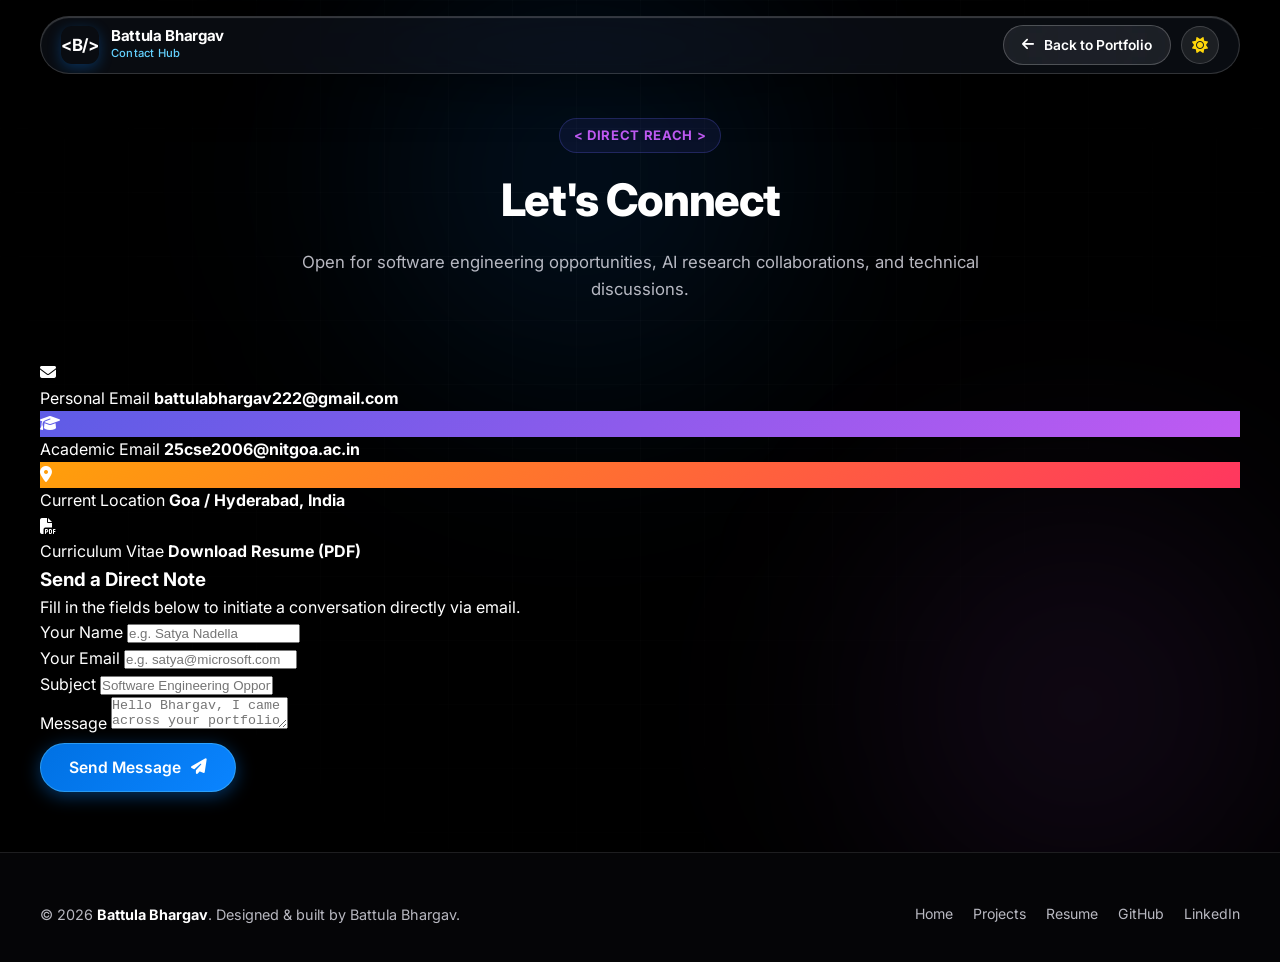
<file: Contact me.html>
<!DOCTYPE html>
<html lang="en">
<head>
  <meta charset="UTF-8">
  <meta name="viewport" content="width=device-width, initial-scale=1.0">
  <title>Contact | Battula Bhargav</title>
  <meta name="description" content="Get in touch with Battula Bhargav - Software Engineer & AI Researcher.">
  <link rel="preconnect" href="https://fonts.googleapis.com">
  <link rel="preconnect" href="https://fonts.gstatic.com" crossorigin>
  <link href="https://fonts.googleapis.com/css2?family=Inter:wght@300;400;500;600;700;800&family=JetBrains+Mono:wght@400;500;600;700&display=swap" rel="stylesheet">
  <link rel="stylesheet" href="https://cdnjs.cloudflare.com/ajax/libs/font-awesome/6.5.2/css/all.min.css">
  <link rel="stylesheet" href="styles.css">
  <style>
    .contact-page-wrapper {
      min-height: 80vh;
      display: flex;
      flex-direction: column;
      justify-content: center;
      padding: 60px 0;
    }
  </style>
</head>
<body>
  <div class="ambient-glow-1"></div>
  <div class="ambient-glow-2"></div>

  <!-- Header -->
  <header class="header-wrapper">
    <nav class="navbar">
      <a href="index.html" class="brand">
        <div class="brand-badge">&lt;B/&gt;</div>
        <div class="brand-text">
          <span class="brand-name">Battula Bhargav</span>
          <span class="brand-role">Contact Hub</span>
        </div>
      </a>
      <div class="nav-controls">
        <a href="index.html" class="btn-glass" style="padding:8px 18px;font-size:0.86rem;">
          <i class="fa-solid fa-arrow-left"></i>
          <span>Back to Portfolio</span>
        </a>
        <button class="theme-toggle-btn" id="themeToggle" type="button" aria-label="Toggle Theme">
          <i class="fa-solid fa-sun" id="themeIcon"></i>
        </button>
      </div>
    </nav>
  </header>

  <!-- Contact Form & Info Grid -->
  <main class="container contact-page-wrapper">
    <div class="section-header-center">
      <div class="section-pill">&lt; Direct Reach &gt;</div>
      <h1 class="section-title">Let's Connect</h1>
      <p class="section-subtitle">Open for software engineering opportunities, AI research collaborations, and technical discussions.</p>
    </div>

    <div class="contact-grid">
      <!-- Left: Direct Info Cards -->
      <div class="contact-info-panel">
        <a href="mailto:battulabhargav222@gmail.com" class="contact-card-item">
          <div class="contact-card-icon">
            <i class="fa-solid fa-envelope"></i>
          </div>
          <div class="contact-card-text">
            <span>Personal Email</span>
            <strong>battulabhargav222@gmail.com</strong>
          </div>
        </a>

        <a href="mailto:25cse2006@nitgoa.ac.in" class="contact-card-item">
          <div class="contact-card-icon" style="background:var(--grad-accent);">
            <i class="fa-solid fa-graduation-cap"></i>
          </div>
          <div class="contact-card-text">
            <span>Academic Email</span>
            <strong>25cse2006@nitgoa.ac.in</strong>
          </div>
        </a>

        <div class="contact-card-item">
          <div class="contact-card-icon" style="background:var(--grad-sunset);">
            <i class="fa-solid fa-location-dot"></i>
          </div>
          <div class="contact-card-text">
            <span>Current Location</span>
            <strong>Goa / Hyderabad, India</strong>
          </div>
        </div>

        <a href="Battula_Bhargav_Resume.pdf" target="_blank" download class="contact-card-item" style="border-color:var(--apple-blue);">
          <div class="contact-card-icon">
            <i class="fa-solid fa-file-pdf"></i>
          </div>
          <div class="contact-card-text">
            <span>Curriculum Vitae</span>
            <strong>Download Resume (PDF)</strong>
          </div>
        </a>
      </div>

      <!-- Right: Contact Form -->
      <div class="contact-form-card">
        <h3 class="form-title">Send a Direct Note</h3>
        <p class="form-subtitle">Fill in the fields below to initiate a conversation directly via email.</p>

        <form class="contact-form" id="contactForm">
          <div class="form-group">
            <label for="contactName" class="form-label">Your Name</label>
            <input type="text" id="contactName" class="form-input" placeholder="e.g. Satya Nadella" required>
          </div>

          <div class="form-group">
            <label for="contactEmail" class="form-label">Your Email</label>
            <input type="email" id="contactEmail" class="form-input" placeholder="e.g. satya@microsoft.com" required>
          </div>

          <div class="form-group">
            <label for="contactSubject" class="form-label">Subject</label>
            <input type="text" id="contactSubject" class="form-input" placeholder="Software Engineering Opportunity / AI Research" required>
          </div>

          <div class="form-group">
            <label for="contactMessage" class="form-label">Message</label>
            <textarea id="contactMessage" class="form-textarea" placeholder="Hello Bhargav, I came across your portfolio and would love to connect regarding..." required></textarea>
          </div>

          <button type="submit" class="btn-primary" style="justify-content:center;margin-top:6px;">
            <span>Send Message</span>
            <i class="fa-solid fa-paper-plane"></i>
          </button>
        </form>
      </div>
    </div>
  </main>

  <footer class="footer">
    <div class="container footer-content">
      <div class="footer-copy">
        &copy; 2026 <strong>Battula Bhargav</strong>. Designed &amp; built by Battula Bhargav.
      </div>
      <div class="footer-links">
        <a href="index.html">Home</a>
        <a href="index.html#projects">Projects</a>
        <a href="Battula_Bhargav_Resume.pdf" target="_blank" download>Resume</a>
        <a href="https://github.com/theNovember22" target="_blank" rel="noopener noreferrer">GitHub</a>
        <a href="https://www.linkedin.com/in/b22in" target="_blank" rel="noopener noreferrer">LinkedIn</a>
      </div>
    </div>
  </footer>

  <div class="apple-toast" id="appleToast">
    <i class="fa-solid fa-circle-check"></i>
    <span id="toastMessage">Success</span>
  </div>

  <script src="app.js"></script>
</body>
</html>
</file>
<file: styles.css>
/* ==========================================================================
   Apple Liquid-Glass Design System
   Developer Portfolio: Battula Bhargav
   Visual Language: Deep Obsidian Liquid Glass + Apple Blue / Purple / Green
   ========================================================================== */

:root {
  /* Apple HIG System Colors */
  --apple-blue: #0A84FF;
  --apple-blue-rgb: 10, 132, 255;
  --apple-purple: #BF5AF2;
  --apple-purple-rgb: 191, 90, 242;
  --apple-indigo: #5E5CE6;
  --apple-indigo-rgb: 94, 92, 230;
  --apple-cyan: #64D2FF;
  --apple-cyan-rgb: 100, 210, 255;
  --apple-mint: #63E6E2;
  --apple-mint-rgb: 99, 230, 226;
  --apple-green: #30D158;
  --apple-green-rgb: 48, 209, 88;
  --apple-yellow: #FFD60A;
  --apple-yellow-rgb: 255, 214, 10;
  --apple-orange: #FF9F0A;
  --apple-orange-rgb: 255, 159, 10;
  --apple-pink: #FF375F;
  --apple-pink-rgb: 255, 55, 95;
  --apple-red: #FF453A;
  --apple-red-rgb: 255, 69, 58;

  /* Yggdrasil Living World Tree: Organic Brown Stem/Bark & Emerald Leaves */
  --tree-bark-deep: #4A2E18;
  --tree-bark-mid: #7B4B27;
  --tree-bark-warm: #9C6638;
  --tree-branch-wood: #8B5A2B;
  --tree-leaf-green: #30D158;
  --tree-leaf-emerald: #10B981;
  --tree-leaf-mint: #34D399;

  /* GitHub Emerald Green Accent */
  --github-green: #30D158;
  --github-emerald-start: #064E3B;
  --github-emerald-mid: #059669;
  --github-emerald-end: #30D158;
  --grad-github-emerald: linear-gradient(135deg, #064E3B 0%, #059669 45%, #30D158 100%);
  --shadow-github-glow: 0 4px 20px rgba(48, 209, 88, 0.35);

  /* Surfaces & Apple macOS Liquid Glass (Dark Mode) */
  --bg-base: #000000;
  --bg-deep: #050507;
  --bg-surface: rgba(24, 28, 38, 0.44);
  --bg-surface-elevated: rgba(30, 35, 48, 0.54);
  --bg-surface-glass: rgba(255, 255, 255, 0.08);
  --bg-card: rgba(24, 28, 40, 0.40);
  --bg-code: rgba(16, 20, 28, 0.56);
  
  /* Hairline Specular Borders */
  --border-subtle: rgba(255, 255, 255, 0.10);
  --border-glass: rgba(255, 255, 255, 0.22);
  --border-active: rgba(10, 132, 255, 0.65);
  --border-glow: rgba(10, 132, 255, 0.3);

  /* Typography / Labels */
  --text-primary: #FFFFFF;
  --text-secondary: rgba(235, 235, 245, 0.78);
  --text-tertiary: rgba(235, 235, 245, 0.50);
  --text-muted: rgba(235, 235, 245, 0.32);

  /* Apple Gradients */
  --grad-primary: linear-gradient(135deg, var(--apple-cyan) 0%, var(--apple-blue) 50%, var(--apple-indigo) 100%);
  --grad-accent: linear-gradient(135deg, var(--apple-indigo) 0%, var(--apple-purple) 100%);
  --grad-mint-green: linear-gradient(135deg, var(--apple-mint) 0%, var(--apple-green) 100%);
  --grad-sunset: linear-gradient(135deg, var(--apple-orange) 0%, var(--apple-pink) 100%);
  --grad-apple-glow: radial-gradient(circle at 50% 0%, rgba(10, 132, 255, 0.18), transparent 70%);

  /* Liquid Glass Elevation Shadows & Filters (Apple macOS Specular Depth) */
  --shadow-sm: inset 0 1px 1px rgba(255, 255, 255, 0.28), inset 0 -1px 1px rgba(255, 255, 255, 0.06), 0 6px 18px rgba(0, 0, 0, 0.32);
  --shadow-md: inset 0 1px 1.5px rgba(255, 255, 255, 0.34), inset 0 -1px 1px rgba(255, 255, 255, 0.08), 0 14px 36px rgba(0, 0, 0, 0.45);
  --shadow-lg: inset 0 1px 2px rgba(255, 255, 255, 0.40), inset 0 -1px 1px rgba(255, 255, 255, 0.08), 0 24px 64px rgba(0, 0, 0, 0.65);
  --shadow-glow: 0 0 40px rgba(10, 132, 255, 0.18);
  --blur-glass: blur(42px) saturate(210%);
  --blur-header: blur(42px) saturate(210%);

  /* Radii */
  --radius-sm: 8px;
  --radius-md: 14px;
  --radius-lg: 22px;
  --radius-xl: 32px;
  --radius-full: 9999px;

  /* Layout */
  --max-width: 1200px;
  --font-sans: -apple-system, BlinkMacSystemFont, "SF Pro Display", "SF Pro Text", "Inter", sans-serif;
  --font-mono: "JetBrains Mono", "SF Mono", Menlo, Monaco, Consolas, monospace;
}

/* Light Theme (Apple macOS Tahoe Liquid Glass over Light Canvas) */
body.light-theme {
  --bg-base: #F3F4F8;
  --bg-deep: #E5E7EE;
  --bg-surface: rgba(145, 150, 164, 0.22);
  --bg-surface-elevated: rgba(150, 156, 170, 0.28);
  --bg-surface-glass: rgba(140, 146, 160, 0.18);
  --bg-card: rgba(145, 150, 164, 0.22);
  --bg-code: rgba(148, 154, 168, 0.24);
  
  --border-subtle: rgba(0, 0, 0, 0.07);
  --border-glass: rgba(255, 255, 255, 0.78);
  --border-active: rgba(0, 113, 227, 0.65);
  --border-glow: rgba(0, 113, 227, 0.25);

  --text-primary: #0B0B0E;
  --text-secondary: #2C2C34;
  --text-tertiary: #4A4A54;
  --text-muted: #6A6A74;
  --icon-color: #2C2C34;

  --apple-blue: #0066CC;
  --apple-cyan: #0066CC;
  --apple-purple: #7E22CE;
  --apple-mint: #047857;

  --shadow-sm: inset 0 1.5px 2px rgba(255, 255, 255, 0.92), inset 0 -1.5px 2px rgba(255, 255, 255, 0.62), inset 0 0 8px rgba(0, 0, 0, 0.07), 0 0 0 0.75px rgba(0, 0, 0, 0.13), 0 8px 22px rgba(0, 0, 0, 0.09);
  --shadow-md: inset 0 1.5px 2px rgba(255, 255, 255, 0.94), inset 0 -1.5px 2px rgba(255, 255, 255, 0.66), inset 0 0 10px rgba(0, 0, 0, 0.08), 0 0 0 0.75px rgba(0, 0, 0, 0.14), 0 16px 38px rgba(0, 0, 0, 0.12);
  --shadow-lg: inset 0 1.5px 2px rgba(255, 255, 255, 0.96), inset 0 -1.5px 2px rgba(255, 255, 255, 0.70), inset 0 0 12px rgba(0, 0, 0, 0.08), 0 0 0 0.75px rgba(0, 0, 0, 0.15), 0 22px 52px rgba(0, 0, 0, 0.14);
  --shadow-glow: 0 0 40px rgba(0, 113, 227, 0.14);

  --grad-primary: linear-gradient(135deg, #111113 0%, #3A3A3C 50%, #111113 100%);
  --grad-accent: linear-gradient(135deg, #111113 0%, #6E6E73 100%);
  --grad-apple-glow: radial-gradient(circle at 50% 0%, rgba(0, 0, 0, 0.05), transparent 70%);
}



/* ==========================================================================
   Base & Reset (Obsidian Liquid Glass Design System)
   ========================================================================== */
*, *::before, *::after {
  box-sizing: border-box;
  margin: 0;
  padding: 0;
}

html {
  scroll-behavior: smooth;
  font-size: 16px;
  -webkit-font-smoothing: antialiased;
  -moz-osx-font-smoothing: grayscale;
  max-width: 100%;
  overflow-x: clip;
}

body {
  font-family: var(--font-sans);
  background-color: var(--bg-base);
  color: var(--text-primary);
  line-height: 1.6;
  position: relative;
  transition: background-color 0.4s cubic-bezier(0.16, 1, 0.3, 1), color 0.4s cubic-bezier(0.16, 1, 0.3, 1);
  max-width: 100%;
  overflow-x: clip;
}

/* Apple Ambient Lighting Background (Blue, Purple, Green Orbs) */
.ambient-glow-1 {
  position: fixed;
  top: -150px;
  left: 20%;
  width: 650px;
  height: 650px;
  border-radius: 50%;
  background: radial-gradient(circle, rgba(10, 132, 255, 0.14) 0%, transparent 70%);
  filter: blur(90px);
  pointer-events: none;
  z-index: 0;
}

.ambient-glow-2 {
  position: fixed;
  top: 45%;
  right: -100px;
  width: 600px;
  height: 600px;
  border-radius: 50%;
  background: radial-gradient(circle, rgba(191, 90, 242, 0.12) 0%, transparent 70%);
  filter: blur(100px);
  pointer-events: none;
  z-index: 0;
}

.ambient-glow-3 {
  position: fixed;
  bottom: -150px;
  left: 10%;
  width: 550px;
  height: 550px;
  border-radius: 50%;
  background: radial-gradient(circle, rgba(48, 209, 88, 0.10) 0%, transparent 70%);
  filter: blur(90px);
  pointer-events: none;
  z-index: 0;
}

/* Subtle Apple Grid Texture */
body::before {
  content: "";
  position: fixed;
  inset: 0;
  background-image: 
    linear-gradient(to right, var(--border-subtle) 1px, transparent 1px),
    linear-gradient(to bottom, var(--border-subtle) 1px, transparent 1px);
  background-size: 64px 64px;
  mask-image: radial-gradient(ellipse at 50% 20%, rgba(0,0,0,0.7) 0%, transparent 80%);
  -webkit-mask-image: radial-gradient(ellipse at 50% 20%, rgba(0,0,0,0.7) 0%, transparent 80%);
  pointer-events: none;
  opacity: 0.35;
  z-index: 0;
}

a {
  color: inherit;
  text-decoration: none;
  transition: all 0.25s ease;
}

img {
  max-width: 100%;
  display: block;
}

button {
  font-family: inherit;
  cursor: pointer;
  border: none;
  outline: none;
  background: none;
}

.container {
  width: min(var(--max-width), calc(100% - 40px));
  margin: 0 auto;
  position: relative;
  z-index: 1;
}

/* ==========================================================================
   Header & Navigation (Apple Glassmorphism Bar)
   ========================================================================== */
.header-wrapper {
  position: sticky;
  top: 16px;
  z-index: 1000;
  width: 100%;
  display: flex;
  justify-content: center;
  padding: 0 16px;
}

.navbar {
  position: relative;
  width: min(var(--max-width), 100%);
  display: flex;
  align-items: center;
  justify-content: space-between;
  padding: 8px 20px;
  border-radius: var(--radius-full);
  overflow: hidden; /* Contains the spotlight glow within the pill shape */
  background: rgba(18, 22, 32, 0.55);
  backdrop-filter: blur(28px) saturate(200%);
  -webkit-backdrop-filter: blur(28px) saturate(200%);
  border: 1px solid rgba(255, 255, 255, 0.16);
  box-shadow: 
    0 18px 45px rgba(0, 0, 0, 0.35),
    inset 0 1px 1px rgba(255, 255, 255, 0.20);
  transition: all 0.3s cubic-bezier(0.16, 1, 0.3, 1);
}

.navbar:hover {
  border-color: rgba(255, 255, 255, 0.30);
  box-shadow: 
    0 22px 55px rgba(0, 0, 0, 0.42),
    inset 0 1px 1px rgba(255, 255, 255, 0.35);
}

/* MovieGo+ Interactive Hover Light Spotlight Layer */
.navbar-spotlight {
  position: absolute;
  inset: 0;
  border-radius: inherit;
  overflow: hidden;
  pointer-events: none;
  opacity: 0;
  transition: opacity 0.3s ease;
  z-index: 1;
  background: radial-gradient(
    circle 150px at var(--mouse-x, 50%) var(--mouse-y, 50%),
    rgba(255, 255, 255, 0.45) 0%,
    rgba(255, 255, 255, 0.18) 25%,
    rgba(255, 255, 255, 0.04) 55%,
    transparent 75%
  );
}

.navbar-spotlight.active {
  opacity: 1;
}

.brand {
  position: relative;
  z-index: 2;
  display: flex;
  align-items: center;
  gap: 12px;
  font-weight: 700;
  font-size: 1.05rem;
  letter-spacing: -0.02em;
}

.brand-badge {
  width: 38px;
  height: 38px;
  border-radius: 11px;
  display: grid;
  place-items: center;
  box-shadow: 0 4px 14px rgba(10, 132, 255, 0.30);
  position: relative;
  overflow: hidden;
  flex-shrink: 0;
}

.brand-badge-img {
  width: 100%;
  height: 100%;
  object-fit: cover;
  display: block;
}

.brand-text {
  display: flex;
  flex-direction: column;
}

.brand-name {
  color: var(--text-primary);
  font-size: 0.94rem;
  font-weight: 700;
  line-height: 1.15;
  transition: color 0.25s ease;
}

.brand-role {
  color: var(--apple-cyan);
  font-size: 0.70rem;
  font-weight: 500;
  letter-spacing: 0.02em;
}

.nav-menu {
  position: relative;
  z-index: 2;
  display: flex;
  align-items: center;
  list-style: none;
  gap: 4px;
}

.nav-link {
  position: relative;
  padding: 6px 13px;
  border-radius: var(--radius-full);
  font-size: 0.88rem;
  font-weight: 500;
  color: var(--text-secondary);
  transition: color 0.25s ease, background 0.25s ease;
}

.nav-link::after {
  content: "";
  position: absolute;
  bottom: 0px;
  left: 12px;
  right: 12px;
  height: 2px;
  background: #FFFFFF;
  border-radius: 2px;
  transform: scaleX(0);
  transform-origin: center;
  transition: transform 0.25s cubic-bezier(0.16, 1, 0.3, 1);
}

.nav-link:hover {
  color: #FFFFFF;
  background: rgba(255, 255, 255, 0.08);
}

.nav-link:hover::after,
.nav-link.active::after {
  transform: scaleX(1);
}

.nav-link.active {
  color: #FFFFFF;
  font-weight: 600;
}

body.light-theme .nav-link.active {
  color: #FFFFFF;
  background: var(--apple-blue);
}

.nav-controls {
  position: relative;
  z-index: 2;
  display: flex;
  align-items: center;
  gap: 10px;
}

.theme-toggle-btn {
  width: 38px;
  height: 38px;
  border-radius: 50%;
  background: rgba(255, 255, 255, 0.08);
  border: 1px solid rgba(255, 255, 255, 0.16);
  color: var(--apple-yellow);
  display: grid;
  place-items: center;
  font-size: 1rem;
  transition: all 0.25s ease;
}

.theme-toggle-btn:hover {
  transform: scale(1.06) rotate(15deg);
  background: rgba(255, 255, 255, 0.16);
  border-color: var(--apple-yellow);
  box-shadow: 0 0 14px rgba(255, 214, 10, 0.35);
}

.btn-header-resume {
  display: inline-flex;
  align-items: center;
  gap: 7px;
  padding: 7px 16px;
  border-radius: var(--radius-full);
  background: rgba(255, 255, 255, 0.14);
  border: 1px solid rgba(255, 255, 255, 0.24);
  color: #FFFFFF;
  font-size: 0.84rem;
  font-weight: 600;
  box-shadow: 0 4px 14px rgba(0, 0, 0, 0.25);
  transition: all 0.25s cubic-bezier(0.16, 1, 0.3, 1);
}

.btn-header-resume:hover {
  background: rgba(255, 255, 255, 0.24);
  border-color: rgba(255, 255, 255, 0.40);
  transform: translateY(-1px);
  box-shadow: 0 6px 20px rgba(0, 0, 0, 0.35);
}

.mobile-menu-btn {
  display: none;
  width: 40px;
  height: 40px;
  border-radius: 12px;
  background: rgba(255, 255, 255, 0.06);
  border: 1px solid var(--border-subtle);
  color: var(--text-primary);
  place-items: center;
  font-size: 1.1rem;
}

/* ==========================================================================
   Hero Section (Bespoke Apple Code Card Architecture)
   ========================================================================== */
.hero-section {
  padding: 60px 0 80px;
  min-height: calc(100vh - 120px);
  display: flex;
  align-items: center;
}

.hero-grid {
  display: grid;
  grid-template-columns: 1.15fr 1fr;
  gap: 48px;
  align-items: center;
}

/* Left Hero Column */
.hero-content {
  display: flex;
  flex-direction: column;
  gap: 24px;
}

.hero-pill {
  display: inline-flex;
  align-items: center;
  gap: 10px;
  padding: 8px 16px;
  border-radius: var(--radius-full);
  background: rgba(10, 132, 255, 0.08);
  border: 1px solid rgba(10, 132, 255, 0.25);
  color: var(--apple-cyan);
  font-size: 0.85rem;
  font-weight: 600;
  letter-spacing: 0.02em;
  width: fit-content;
  backdrop-filter: blur(10px);
}

.pulse-dot {
  width: 8px;
  height: 8px;
  border-radius: 50%;
  background: var(--apple-green);
  box-shadow: 0 0 10px var(--apple-green);
  animation: pulse-apple 2s infinite ease-in-out;
}

@keyframes pulse-apple {
  0% { transform: scale(0.95); box-shadow: 0 0 0 0 rgba(48, 209, 88, 0.7); }
  70% { transform: scale(1.1); box-shadow: 0 0 0 8px rgba(48, 209, 88, 0); }
  100% { transform: scale(0.95); box-shadow: 0 0 0 0 rgba(48, 209, 88, 0); }
}

.hero-title {
  font-size: clamp(2.6rem, 5vw, 4.4rem);
  font-weight: 800;
  line-height: 1.05;
  letter-spacing: -0.04em;
  color: var(--text-primary);
}

.hero-title .gradient-text {
  background: var(--grad-primary);
  -webkit-background-clip: text;
  -webkit-text-fill-color: transparent;
  display: inline-block;
}

.hero-typing-wrapper {
  font-size: clamp(1.15rem, 2.2vw, 1.6rem);
  font-weight: 600;
  color: var(--text-secondary);
  display: flex;
  align-items: center;
  gap: 8px;
  min-height: 2.2rem;
}

.typing-target {
  color: var(--apple-cyan);
  border-right: 2px solid var(--apple-blue);
  padding-right: 4px;
  animation: cursor-blink 0.8s infinite;
}

@keyframes cursor-blink {
  0%, 100% { border-color: var(--apple-blue); }
  50% { border-color: transparent; }
}

.hero-desc {
  font-size: 1.08rem;
  color: var(--text-secondary);
  line-height: 1.7;
  max-width: 580px;
}

.hero-actions {
  display: flex;
  align-items: center;
  gap: 16px;
  flex-wrap: wrap;
  margin-top: 8px;
}

.btn-primary {
  display: inline-flex;
  align-items: center;
  gap: 10px;
  padding: 14px 28px;
  border-radius: var(--radius-full);
  background: var(--grad-primary);
  color: #FFFFFF;
  font-weight: 600;
  font-size: 0.98rem;
  box-shadow: 0 8px 24px rgba(10, 132, 255, 0.35);
  transition: all 0.28s cubic-bezier(0.16, 1, 0.3, 1);
}

.btn-primary:hover {
  transform: translateY(-3px) scale(1.02);
  box-shadow: 0 12px 32px rgba(10, 132, 255, 0.45);
}

.btn-glass {
  display: inline-flex;
  align-items: center;
  gap: 10px;
  padding: 13px 26px;
  border-radius: var(--radius-full);
  background: var(--bg-surface-glass);
  border: 1px solid var(--border-glass);
  color: var(--text-primary);
  font-weight: 600;
  font-size: 0.98rem;
  backdrop-filter: var(--blur-glass);
  transition: all 0.28s cubic-bezier(0.16, 1, 0.3, 1);
}

.btn-glass:hover {
  transform: translateY(-3px);
  background: rgba(255, 255, 255, 0.1);
  border-color: rgba(255, 255, 255, 0.25);
  box-shadow: var(--shadow-sm);
}

.hero-socials {
  display: flex;
  align-items: center;
  gap: 14px;
  margin-top: 8px;
}

.social-icon-btn {
  width: 44px;
  height: 44px;
  border-radius: 50%;
  background: var(--bg-card);
  border: 1px solid var(--border-subtle);
  color: var(--text-secondary);
  display: grid;
  place-items: center;
  font-size: 1.15rem;
  transition: all 0.25s cubic-bezier(0.16, 1, 0.3, 1);
}

.social-icon-btn:hover {
  transform: translateY(-3px) scale(1.08);
  color: #FFFFFF;
  border-color: var(--apple-blue);
  box-shadow: 0 6px 18px rgba(10, 132, 255, 0.3);
}

.social-icon-btn.github:hover { border-color: #FFFFFF; color: #FFFFFF; box-shadow: 0 6px 18px rgba(255, 255, 255, 0.2); }
.social-icon-btn.linkedin:hover { border-color: var(--apple-blue); color: var(--apple-blue); }
.social-icon-btn.leetcode:hover { border-color: var(--apple-orange); color: var(--apple-orange); }
.social-icon-btn.email:hover { border-color: var(--apple-mint); color: var(--apple-mint); }
.social-icon-btn.phone:hover { border-color: var(--apple-green); color: var(--apple-green); }

/* ==========================================================================
   macOS Interactive Code Card (Apple macOS Liquid Glass)
   ========================================================================== */
.code-window {
  background: linear-gradient(145deg, rgba(255, 255, 255, 0.10) 0%, rgba(255, 255, 255, 0.02) 55%, rgba(255, 255, 255, 0.06) 100%), rgba(16, 20, 30, 0.48);
  backdrop-filter: blur(42px) saturate(210%) contrast(1.04);
  -webkit-backdrop-filter: blur(42px) saturate(210%) contrast(1.04);
  border-radius: var(--radius-lg);
  border: 1px solid rgba(255, 255, 255, 0.22);
  box-shadow:
    inset 0 1.5px 2px rgba(255, 255, 255, 0.36),
    inset 0 -1px 1px rgba(255, 255, 255, 0.07),
    0 24px 60px rgba(0, 0, 0, 0.58),
    0 0 30px rgba(94, 92, 230, 0.14);
  overflow: hidden;
  position: relative;
  transition: transform 0.3s cubic-bezier(0.16, 1, 0.3, 1), box-shadow 0.3s cubic-bezier(0.16, 1, 0.3, 1), border-color 0.3s ease;
}

.code-window:hover {
  transform: translateY(-4px);
  border-color: rgba(255, 255, 255, 0.34);
  box-shadow:
    inset 0 1.5px 2px rgba(255, 255, 255, 0.48),
    inset 0 -1px 1px rgba(255, 255, 255, 0.1),
    0 28px 70px rgba(0, 0, 0, 0.65),
    0 0 42px rgba(10, 132, 255, 0.20);
}

.code-window-header {
  display: flex;
  align-items: center;
  justify-content: space-between;
  padding: 12px 18px;
  background: rgba(255, 255, 255, 0.03);
  border-bottom: 1px solid var(--border-subtle);
}

.mac-traffic-lights {
  display: flex;
  align-items: center;
  gap: 8px;
}

.mac-dot {
  width: 12px;
  height: 12px;
  border-radius: 50%;
  display: inline-block;
  position: relative;
}

.mac-dot.red { background: var(--apple-red); box-shadow: 0 0 6px rgba(255, 69, 58, 0.4); }
.mac-dot.yellow { background: var(--apple-yellow); box-shadow: 0 0 6px rgba(255, 214, 10, 0.4); }
.mac-dot.green { background: var(--apple-green); box-shadow: 0 0 6px rgba(48, 209, 88, 0.4); }

.code-tab {
  display: flex;
  align-items: center;
  gap: 8px;
  font-family: var(--font-mono);
  font-size: 0.8rem;
  color: var(--text-secondary);
  background: rgba(255, 255, 255, 0.05);
  padding: 4px 12px;
  border-radius: var(--radius-sm);
  border: 1px solid var(--border-subtle);
}

.code-tab i {
  color: var(--apple-yellow);
}

.code-actions {
  display: flex;
  align-items: center;
  gap: 8px;
}

.btn-code-action {
  padding: 4px 10px;
  border-radius: var(--radius-sm);
  background: rgba(255, 255, 255, 0.06);
  border: 1px solid var(--border-subtle);
  color: var(--text-secondary);
  font-size: 0.76rem;
  font-family: var(--font-mono);
  display: flex;
  align-items: center;
  gap: 6px;
  transition: all 0.2s ease;
}

.btn-code-action:hover {
  background: rgba(255, 255, 255, 0.12);
  color: var(--text-primary);
  border-color: var(--apple-blue);
}

.btn-code-action.run-btn {
  background: rgba(48, 209, 88, 0.15);
  border-color: rgba(48, 209, 88, 0.3);
  color: var(--apple-green);
}

.btn-code-action.run-btn:hover {
  background: rgba(48, 209, 88, 0.25);
  box-shadow: 0 0 12px rgba(48, 209, 88, 0.3);
}

.code-body {
  padding: 20px 22px;
  font-family: var(--font-mono);
  font-size: 0.88rem;
  line-height: 1.7;
  overflow-x: auto;
}

.code-line {
  display: flex;
  align-items: flex-start;
  white-space: pre;
  padding-right: 18px;
}

.c-keyword {
  margin-right: 0.45em;
}

.line-no {
  display: inline-block;
  width: 26px;
  color: var(--text-muted);
  user-select: none;
  text-align: right;
  margin-right: 18px;
  font-size: 0.82rem;
}

/* Syntax Highlighting (Xcode / Apple Palette) */
.c-keyword { color: var(--apple-pink); font-weight: 600; }
.c-var { color: var(--apple-cyan); }
.c-prop { color: var(--apple-blue); }
.c-string { color: var(--apple-mint); }
.c-bool { color: var(--apple-green); font-weight: 600; }
.c-func { color: var(--apple-purple); }
.c-comment { color: var(--text-tertiary); font-style: italic; }
.c-num { color: var(--apple-orange); }

.code-output-tray {
  margin: 12px 20px 16px;
  padding: 12px 16px;
  background: rgba(10, 132, 255, 0.08);
  border: 1px solid rgba(10, 132, 255, 0.2);
  border-radius: var(--radius-md);
  font-family: var(--font-mono);
  font-size: 0.82rem;
  color: var(--apple-cyan);
  display: none;
  animation: fadeInTray 0.3s ease;
}

.code-output-tray.show {
  display: block;
}

@keyframes fadeInTray {
  from { opacity: 0; transform: translateY(6px); }
  to { opacity: 1; transform: translateY(0); }
}

/* ==========================================================================
   Section Layout & Section Headings
   ========================================================================== */
.section {
  padding: 90px 0;
  position: relative;
}

.section-header-center {
  text-align: center;
  max-width: 680px;
  margin: 0 auto 56px;
  display: flex;
  flex-direction: column;
  align-items: center;
  gap: 12px;
}

.section-pill {
  display: inline-flex;
  align-items: center;
  gap: 8px;
  padding: 6px 14px;
  border-radius: var(--radius-full);
  background: rgba(94, 92, 230, 0.1);
  border: 1px solid rgba(94, 92, 230, 0.28);
  color: var(--apple-purple);
  font-size: 0.82rem;
  font-weight: 700;
  letter-spacing: 0.05em;
  text-transform: uppercase;
}

.section-title {
  font-size: clamp(2rem, 3.5vw, 2.8rem);
  font-weight: 800;
  letter-spacing: -0.03em;
  color: var(--text-primary);
}

.section-subtitle {
  font-size: 1.05rem;
  color: var(--text-secondary);
  line-height: 1.65;
}



/* ==========================================================================
   Digital Identity & Cinematic Photo Reveal ("HIRE ME" Interactive Experience)
   ========================================================================== */
.identity-stage {
  display: grid;
  grid-template-columns: 1fr 1.15fr;
  gap: 56px;
  align-items: center;
  max-width: 1200px;
  margin: 0 auto;
  position: relative;
}

.photo-reveal-container {
  position: relative;
  width: 100%;
  max-width: 500px;
  margin: 0 auto;
  perspective: 1200px;
}

.photo-liquid-frame {
  position: relative;
  width: 100%;
  height: 580px;
  border-radius: 40px;
  overflow: hidden;
  background: rgba(18, 18, 24, 0.75);
  border: 1px solid rgba(255, 255, 255, 0.16);
  box-shadow: 
    inset 0 1px 1px rgba(255, 255, 255, 0.35),
    inset 0 -1px 2px rgba(0, 0, 0, 0.6),
    0 28px 70px rgba(0, 0, 0, 0.85),
    0 0 45px rgba(255, 255, 255, 0.06);
  backdrop-filter: blur(28px) saturate(180%);
  -webkit-backdrop-filter: blur(28px) saturate(180%);
  cursor: pointer;
  transition: transform 0.22s ease-out, box-shadow 0.4s ease;
  transform-style: preserve-3d;
}

.photo-liquid-frame:hover {
  box-shadow: 
    inset 0 1px 2px rgba(255, 255, 255, 0.55),
    0 38px 90px rgba(0, 0, 0, 0.95),
    0 0 60px rgba(255, 255, 255, 0.16);
}

.photo-reveal-img {
  width: 100%;
  height: 100%;
  object-fit: cover;
  object-position: center 18%;
  display: block;
  filter: brightness(0.96) contrast(1.06);
  transform: scale(0.94);
  transition: transform 0.4s cubic-bezier(0.16, 1, 0.3, 1), filter 0.4s ease;
}

.photo-liquid-frame:hover .photo-reveal-img {
  transform: scale(1.05);
  filter: brightness(1.04) contrast(1.1);
}

/* Glass Specular Glare Overlay */
.photo-glass-glare {
  position: absolute;
  inset: 0;
  pointer-events: none;
  background: linear-gradient(
    135deg,
    rgba(255, 255, 255, 0.3) 0%,
    rgba(255, 255, 255, 0.08) 35%,
    transparent 65%
  );
  opacity: 0.55;
  transition: opacity 0.35s ease, transform 0.18s ease-out;
  z-index: 2;
}

/* Cinematic Frosted Dissolving Veil */
.photo-reveal-veil {
  position: absolute;
  inset: 0;
  pointer-events: none;
  background: radial-gradient(circle at 50% 50%, rgba(10, 10, 14, 0.35) 0%, rgba(0, 0, 0, 0.94) 100%);
  backdrop-filter: blur(36px);
  -webkit-backdrop-filter: blur(36px);
  opacity: 1;
  transition: opacity 0.8s cubic-bezier(0.16, 1, 0.3, 1), backdrop-filter 0.8s ease;
  z-index: 3;
}

.photo-reveal-veil.revealed {
  opacity: 0 !important;
  backdrop-filter: blur(0px) !important;
  -webkit-backdrop-filter: blur(0px) !important;
}

/* Interactive "HIRE ME" Magnetic Overlay & Pill */
.hire-me-overlay {
  position: absolute;
  inset: 0;
  z-index: 4;
  display: flex;
  align-items: center;
  justify-content: center;
  text-decoration: none;
  background: rgba(0, 0, 0, 0.28);
  opacity: 0;
  visibility: hidden;
  transition: opacity 0.35s cubic-bezier(0.16, 1, 0.3, 1), visibility 0.35s ease;
  backdrop-filter: blur(4px);
  -webkit-backdrop-filter: blur(4px);
}

.photo-liquid-frame:hover .hire-me-overlay {
  opacity: 1;
  visibility: visible;
}

.hire-me-pill {
  display: inline-flex;
  align-items: center;
  gap: 12px;
  padding: 16px 36px;
  border-radius: 9999px;
  background: rgba(12, 12, 16, 0.85);
  border: 1px solid rgba(255, 255, 255, 0.32);
  backdrop-filter: blur(28px) saturate(180%);
  -webkit-backdrop-filter: blur(28px) saturate(180%);
  box-shadow: 
    inset 0 1px 0 rgba(255, 255, 255, 0.45),
    0 14px 40px rgba(0, 0, 0, 0.8),
    0 0 35px rgba(255, 255, 255, 0.22);
  transform: scale(0.9) translateY(12px);
  transition: all 0.35s cubic-bezier(0.16, 1, 0.3, 1);
}

.photo-liquid-frame:hover .hire-me-pill {
  transform: scale(1) translateY(0);
}

.hire-me-pill:hover {
  background: #FFFFFF;
  border-color: #FFFFFF;
  box-shadow: 
    0 18px 50px rgba(255, 255, 255, 0.45),
    0 0 45px rgba(255, 255, 255, 0.65);
}

.hire-me-pulse {
  width: 10px;
  height: 10px;
  border-radius: 50%;
  background: #FFFFFF;
  box-shadow: 0 0 12px #FFFFFF;
  animation: hireMePulse 2s infinite ease-in-out;
  transition: background 0.3s ease;
}

.hire-me-pill:hover .hire-me-pulse {
  background: #000000;
  box-shadow: 0 0 10px rgba(0, 0, 0, 0.5);
}

@keyframes hireMePulse {
  0%, 100% { transform: scale(1); opacity: 1; }
  50% { transform: scale(1.45); opacity: 0.6; }
}

.hire-me-text {
  font-family: var(--font-sans);
  font-size: 1.15rem;
  font-weight: 800;
  letter-spacing: 0.12em;
  color: #FFFFFF;
  text-transform: uppercase;
  transition: color 0.3s ease;
}

.hire-me-pill:hover .hire-me-text {
  color: #000000;
}

.hire-me-arrow {
  font-size: 1.05rem;
  color: #FFFFFF;
  transition: transform 0.3s ease, color 0.3s ease;
}

.hire-me-pill:hover .hire-me-arrow {
  color: #000000;
  transform: translateX(4px);
}

.photo-ambient-halo {
  position: absolute;
  inset: -20px;
  border-radius: 60px;
  background: radial-gradient(circle, rgba(255, 255, 255, 0.08) 0%, transparent 70%);
  z-index: -1;
  filter: blur(30px);
  pointer-events: none;
}

/* Identity Narrative Content */
.identity-narrative {
  display: flex;
  flex-direction: column;
  gap: 22px;
}

.identity-badge-pill {
  display: inline-flex;
  align-items: center;
  gap: 10px;
  padding: 6px 16px;
  border-radius: 9999px;
  background: rgba(255, 255, 255, 0.05);
  border: 1px solid rgba(255, 255, 255, 0.14);
  font-size: 0.84rem;
  font-family: var(--font-mono);
  color: var(--text-secondary);
  width: fit-content;
}

.identity-badge-pill i {
  color: var(--apple-cyan);
}

.identity-headline {
  font-size: 2.1rem;
  font-weight: 800;
  letter-spacing: -0.03em;
  color: var(--text-primary);
  line-height: 1.25;
}

.identity-bio {
  font-size: 1.04rem;
  color: var(--text-secondary);
  line-height: 1.8;
}

.identity-metrics-row {
  display: grid;
  grid-template-columns: repeat(3, 1fr);
  gap: 16px;
  margin: 12px 0 6px;
}

.identity-metric-pod {
  position: relative;
  overflow: hidden;
  padding: 20px 18px;
  border-radius: var(--radius-md);
  background: linear-gradient(145deg, rgba(255, 255, 255, 0.11) 0%, rgba(255, 255, 255, 0.03) 60%, rgba(255, 255, 255, 0.07) 100%), rgba(22, 26, 38, 0.34);
  backdrop-filter: blur(38px) saturate(210%);
  -webkit-backdrop-filter: blur(38px) saturate(210%);
  border: 1px solid rgba(255, 255, 255, 0.2);
  box-shadow: inset 0 1.5px 1.5px rgba(255, 255, 255, 0.34), inset 0 -1px 1px rgba(255, 255, 255, 0.06), 0 10px 28px rgba(0, 0, 0, 0.35);
  transition: all 0.3s cubic-bezier(0.16, 1, 0.3, 1);
}

.identity-metric-pod:hover {
  transform: translateY(-4px);
  background: linear-gradient(145deg, rgba(255, 255, 255, 0.16) 0%, rgba(255, 255, 255, 0.05) 60%, rgba(255, 255, 255, 0.1) 100%), rgba(28, 34, 48, 0.44);
  border-color: rgba(255, 255, 255, 0.36);
  box-shadow: inset 0 1.5px 2px rgba(255, 255, 255, 0.48), 0 18px 40px rgba(0, 0, 0, 0.5);
}

.identity-metric-pod .metric-val {
  font-size: 1.45rem;
  font-weight: 800;
  letter-spacing: -0.02em;
  color: var(--text-primary);
  margin-bottom: 6px;
  font-family: var(--font-sans);
}

.identity-metric-pod .metric-label {
  font-size: 0.8rem;
  color: var(--text-secondary);
  line-height: 1.4;
}

.identity-actions {
  display: flex;
  align-items: center;
  gap: 14px;
  flex-wrap: wrap;
  margin-top: 10px;
}


/* ==========================================================================
   Work & Leadership — Career Airport Journey (Minimal Storytelling)
   ========================================================================== */
.airport-section {
  position: relative;
  width: 100%;
  height: 260vh;
  background: transparent;
  margin: 0;
  padding: 0;
  overflow: visible;
}

.airport-sticky-stage {
  position: sticky;
  top: 0;
  left: 0;
  width: 100%;
  height: 100vh;
  overflow: visible;
  display: flex;
  flex-direction: column;
  justify-content: flex-start;
  z-index: 5;
}

/* Ambient Subtle Runway Light */
.airport-ambient-light {
  position: absolute;
  top: 18%;
  left: 6%;
  width: 88%;
  height: 64%;
  background:
    radial-gradient(circle at 22% 45%, rgba(10, 132, 255, 0.18) 0%, transparent 45%),
    radial-gradient(circle at 55% 35%, rgba(94, 92, 230, 0.14) 0%, transparent 48%),
    radial-gradient(circle at 82% 62%, rgba(48, 209, 88, 0.16) 0%, transparent 45%);
  pointer-events: none;
  z-index: 1;
  filter: blur(60px);
}

body.light-theme .airport-ambient-light {
  background:
    radial-gradient(circle at 22% 45%, rgba(0, 113, 227, 0.13) 0%, transparent 45%),
    radial-gradient(circle at 55% 35%, rgba(94, 92, 230, 0.10) 0%, transparent 48%),
    radial-gradient(circle at 82% 62%, rgba(4, 120, 87, 0.12) 0%, transparent 45%);
}

/* Header & Minimal Transit Bar */
.airport-header-wrap {
  position: relative;
  z-index: 10;
  text-align: center;
  padding: 24px 20px 6px;
  flex-shrink: 0;
}

.airport-header-wrap .section-pill {
  display: inline-flex;
  align-items: center;
  gap: 8px;
  margin-bottom: 6px;
}

.airport-header-wrap .section-title {
  font-size: clamp(1.8rem, 3.2vw, 2.6rem);
  font-weight: 800;
  letter-spacing: -0.03em;
  margin-bottom: 4px;
}

.airport-header-wrap .section-subtitle {
  font-size: 0.92rem;
  max-width: 620px;
  margin: 0 auto 10px;
}

/* Minimal Departure-Board Transit Bar */
.airport-transit-bar {
  display: inline-flex;
  align-items: center;
  justify-content: center;
  gap: 8px;
  flex-wrap: wrap;
  margin: 0 auto;
  padding: 6px 18px;
  border-radius: var(--radius-full);
  background: rgba(20, 24, 32, 0.62);
  border: 1px solid rgba(255, 255, 255, 0.16);
  backdrop-filter: blur(36px) saturate(200%);
  -webkit-backdrop-filter: blur(36px) saturate(200%);
  box-shadow: inset 0 1px 1px rgba(255, 255, 255, 0.2), 0 8px 24px rgba(0, 0, 0, 0.4);
}

body.light-theme .airport-transit-bar {
  background: linear-gradient(155deg, rgba(255, 255, 255, 0.44) 0%, rgba(145, 151, 164, 0.22) 50%, rgba(128, 134, 148, 0.26) 100%);
  border: 1px solid rgba(255, 255, 255, 0.80);
  box-shadow:
    inset 0 1.5px 2px rgba(255, 255, 255, 0.94),
    inset 0 -1.5px 2px rgba(255, 255, 255, 0.64),
    inset 0 0 8px rgba(0, 0, 0, 0.07),
    0 0 0 0.75px rgba(0, 0, 0, 0.13),
    0 10px 26px rgba(0, 0, 0, 0.09);
}

.transit-pill {
  display: inline-flex;
  align-items: center;
  gap: 6px;
  padding: 4px 10px;
  border-radius: var(--radius-full);
  font-size: 0.72rem;
  font-family: ui-monospace, SFMono-Regular, "SF Mono", Menlo, Consolas, monospace;
  color: #8E8E93;
  transition: all 0.3s ease;
  cursor: pointer;
}

.transit-pill i {
  font-size: 0.68rem;
  opacity: 0.7;
}

.transit-code {
  font-weight: 800;
  letter-spacing: 0.06em;
}

.transit-label {
  font-size: 0.68rem;
  font-weight: 500;
  letter-spacing: 0.02em;
}

.transit-pill.active {
  color: #FFFFFF;
  background: rgba(10, 132, 255, 0.18);
  border: 1px solid rgba(10, 132, 255, 0.4);
  box-shadow: 0 0 12px rgba(10, 132, 255, 0.3);
}

.transit-pill.active i {
  color: var(--apple-cyan);
  opacity: 1;
}

.transit-pill.passed {
  color: #E5E5EA;
}

.transit-pill.passed i {
  color: #30D158;
}

body.light-theme .transit-pill {
  color: #636366;
}

body.light-theme .transit-pill.active {
  color: #0071E3;
  background: rgba(0, 113, 227, 0.1);
  border: 1px solid rgba(0, 113, 227, 0.35);
  box-shadow: 0 0 10px rgba(0, 113, 227, 0.15);
}

body.light-theme .transit-pill.active i {
  color: #0071E3;
}

body.light-theme .transit-pill.passed i {
  color: #047857;
}

.transit-arrow {
  color: rgba(255, 255, 255, 0.25);
  font-size: 0.75rem;
}

body.light-theme .transit-arrow {
  color: rgba(0, 0, 0, 0.2);
}

/* Airport Stage */
.airport-stage {
  position: relative;
  flex: 1;
  width: 100%;
  max-width: 1480px;
  margin: 0 auto;
  height: calc(100vh - 160px);
  min-height: 480px;
  overflow: visible;
}

/* Airport SVG Runway */
.airport-svg {
  position: absolute;
  inset: 0;
  width: 100%;
  height: 100%;
  pointer-events: none;
  z-index: 2;
  overflow: visible;
}

.airport-guide-path {
  stroke: rgba(255, 255, 255, 0.12);
  stroke-width: 2.5;
  stroke-dasharray: 6 8;
  stroke-linecap: round;
  fill: none;
}

body.light-theme .airport-guide-path {
  stroke: rgba(0, 0, 0, 0.12);
}

.airport-active-trail {
  stroke: url(#runwayTrailGrad);
  stroke-width: 3.5;
  stroke-linecap: round;
  fill: none;
  filter: drop-shadow(0 0 8px rgba(10, 132, 255, 0.65));
  transition: stroke 0.3s ease;
}

body.light-theme .airport-active-trail {
  stroke: url(#runwayTrailGradLight);
  filter: drop-shadow(0 0 6px rgba(0, 113, 227, 0.45));
}

/* Gate Beacons */
.airport-beacon {
  cursor: pointer;
  pointer-events: auto;
  transition: transform 0.3s ease, opacity 0.3s ease;
  opacity: 0.45;
}

.airport-beacon:hover {
  opacity: 1;
  transform: scale(1.15);
}

.beacon-pulse {
  fill: none;
  stroke: rgba(10, 132, 255, 0.45);
  stroke-width: 2;
  animation: wpPulse 2.4s cubic-bezier(0.25, 0.46, 0.45, 0.94) infinite;
  transform-origin: center;
}

.beacon-dot {
  fill: #0A84FF;
  stroke: #FFFFFF;
  stroke-width: 2;
  filter: drop-shadow(0 0 6px rgba(10, 132, 255, 0.8));
}

.airport-beacon.active {
  opacity: 1;
}

.airport-beacon.active .beacon-dot {
  fill: #FFFFFF;
  stroke: #0A84FF;
  stroke-width: 3;
  filter: drop-shadow(0 0 12px rgba(10, 132, 255, 1));
}

.airport-beacon.passed {
  opacity: 0.85;
}

.current-dest-pulse {
  stroke: rgba(48, 209, 88, 0.5);
}

.current-dest-dot {
  fill: #30D158;
}

.airport-beacon.active .current-dest-dot {
  fill: #FFFFFF;
  stroke: #30D158;
  filter: drop-shadow(0 0 14px rgba(48, 209, 88, 1));
}

body.light-theme .beacon-dot {
  fill: #0071E3;
}

body.light-theme .current-dest-dot {
  fill: #047857;
}

/* Minimal Aircraft Silhouette */
.airport-aircraft {
  pointer-events: auto;
  cursor: pointer;
  filter: drop-shadow(0 0 10px rgba(10, 132, 255, 0.7));
  transition: filter 0.3s ease;
}

.aircraft-halo {
  fill: rgba(10, 132, 255, 0.16);
}

.aircraft-shape {
  fill: #FFFFFF;
  stroke: #0A84FF;
  stroke-width: 0.6;
}

body.light-theme .aircraft-halo {
  fill: rgba(0, 113, 227, 0.12);
}

body.light-theme .aircraft-shape {
  fill: #1C1C1E;
  stroke: #0071E3;
}

/* ==========================================================================
   Airport Terminals Container & Stops
   ========================================================================== */
.airport-terminals-container {
  position: absolute;
  inset: 0;
  pointer-events: none;
  z-index: 4;
  overflow: visible;
}

/* Anchor Container for Each Airport Stop */
.airport-stop-container {
  position: absolute;
  pointer-events: auto;
  z-index: 10;
  overflow: visible;
  transition: z-index 0.2s ease;
}

.airport-stop-container:hover,
.airport-stop-container.terminal-open {
  z-index: 60;
}

#airport-term-1 {
  left: 2%;
  top: 12%;
}

#airport-term-2 {
  left: 27%;
  top: 52%;
}

#airport-term-3 {
  left: 51%;
  top: 12%;
}

#airport-term-4 {
  right: 2%;
  top: 52%;
}

/* Sleek Compact Permanent Airport Stop Marker (Apple macOS Liquid Glass Tile) */
.airport-stop-marker {
  position: relative;
  overflow: hidden;
  width: clamp(260px, 20.5vw, 305px);
  padding: 18px 20px;
  background:
    linear-gradient(145deg, rgba(255, 255, 255, 0.13) 0%, rgba(255, 255, 255, 0.04) 55%, rgba(255, 255, 255, 0.08) 100%),
    rgba(22, 26, 38, 0.36);
  backdrop-filter: blur(42px) saturate(215%) contrast(1.04);
  -webkit-backdrop-filter: blur(42px) saturate(215%) contrast(1.04);
  border: 1px solid rgba(255, 255, 255, 0.24);
  border-radius: 20px;
  box-shadow:
    inset 0 1.5px 2px rgba(255, 255, 255, 0.42),
    inset 0 -1px 1.5px rgba(255, 255, 255, 0.08),
    inset 0 0 0 1px rgba(255, 255, 255, 0.06),
    0 14px 36px rgba(0, 0, 0, 0.44);
  transition: transform 0.32s cubic-bezier(0.16, 1, 0.3, 1), border-color 0.3s ease, box-shadow 0.3s ease, background 0.3s ease;
  cursor: pointer;
}

.airport-stop-container:hover .airport-stop-marker,
.airport-stop-container.terminal-open .airport-stop-marker {
  transform: translateY(-4px) scale(1.015);
  background:
    linear-gradient(145deg, rgba(255, 255, 255, 0.19) 0%, rgba(255, 255, 255, 0.06) 55%, rgba(255, 255, 255, 0.11) 100%),
    rgba(26, 32, 46, 0.46);
  border-color: rgba(100, 210, 255, 0.65);
  box-shadow:
    inset 0 1.5px 2px rgba(255, 255, 255, 0.56),
    inset 0 -1px 1.5px rgba(255, 255, 255, 0.12),
    0 20px 46px rgba(0, 0, 0, 0.54),
    0 0 28px rgba(10, 132, 255, 0.24);
}

.airport-stop-container.active-dest .airport-stop-marker {
  border-color: rgba(100, 210, 255, 0.55);
  box-shadow:
    inset 0 1.5px 2px rgba(255, 255, 255, 0.45),
    inset 0 -1px 1.5px rgba(255, 255, 255, 0.09),
    0 16px 38px rgba(0, 0, 0, 0.48),
    0 0 22px rgba(10, 132, 255, 0.20);
}

.airport-stop-container.latest-dest .airport-stop-marker {
  border-color: rgba(48, 209, 88, 0.42);
}

.airport-stop-container.latest-dest:hover .airport-stop-marker,
.airport-stop-container.latest-dest.active-dest .airport-stop-marker {
  border-color: rgba(52, 211, 153, 0.85);
  box-shadow:
    inset 0 1.5px 2px rgba(255, 255, 255, 0.55),
    inset 0 -1px 1.5px rgba(255, 255, 255, 0.12),
    0 20px 46px rgba(0, 0, 0, 0.54),
    0 0 28px rgba(48, 209, 88, 0.26);
}

/* Stop Marker Internal Typography */
.gate-callsign {
  display: flex;
  justify-content: space-between;
  align-items: center;
  gap: 8px;
  margin-bottom: 6px;
  font-size: 0.7rem;
  font-weight: 700;
  font-family: ui-monospace, SFMono-Regular, "SF Mono", monospace;
  letter-spacing: 0.05em;
}

.gate-tag {
  color: var(--apple-cyan);
  display: inline-flex;
  align-items: center;
  gap: 5px;
  padding: 2px 7px;
  background: rgba(10, 132, 255, 0.12);
  border: 1px solid rgba(10, 132, 255, 0.22);
  border-radius: var(--radius-full);
}

.gate-status {
  padding: 2px 7px;
  border-radius: var(--radius-full);
  font-size: 0.64rem;
  font-weight: 700;
  letter-spacing: 0.04em;
}

.status-departed {
  background: rgba(255, 255, 255, 0.06);
  border: 1px solid rgba(255, 255, 255, 0.1);
  color: #AEAEB2;
}

.status-active {
  background: rgba(10, 132, 255, 0.14);
  border: 1px solid rgba(10, 132, 255, 0.32);
  color: #64D2FF;
}

.status-fellowship {
  background: rgba(255, 153, 0, 0.12);
  border: 1px solid rgba(255, 153, 0, 0.28);
  color: #FF9900;
}

.terminal-org-name {
  font-size: 0.98rem;
  font-weight: 700;
  color: #FFFFFF;
  line-height: 1.25;
  letter-spacing: -0.015em;
  margin: 0 0 2px;
}

.terminal-role-title {
  font-size: 0.8rem;
  color: #64D2FF;
  font-weight: 500;
  margin-bottom: 5px;
  line-height: 1.3;
}

.terminal-meta-line {
  display: flex;
  flex-direction: column;
  gap: 2px;
  font-size: 0.72rem;
  color: #8E8E93;
}

.terminal-meta-line span {
  display: inline-flex;
  align-items: center;
  gap: 5px;
}

.terminal-enter-hint {
  display: flex;
  justify-content: space-between;
  align-items: center;
  margin-top: 8px;
  padding-top: 6px;
  border-top: 1px solid rgba(255, 255, 255, 0.08);
  font-size: 0.66rem;
  font-weight: 600;
  text-transform: uppercase;
  letter-spacing: 0.04em;
}

.hint-beacon {
  color: #8E8E93;
  display: inline-flex;
  align-items: center;
  gap: 4px;
}

.hint-action {
  color: var(--apple-cyan);
  display: inline-flex;
  align-items: center;
  gap: 4px;
  padding: 2px 7px;
  background: rgba(255, 255, 255, 0.06);
  border: 1px solid rgba(255, 255, 255, 0.1);
  border-radius: var(--radius-full);
}

/* ==========================================================================
   Floating Liquid-Glass Terminal Flyout Panel (Secondary Layer)
   ========================================================================== */
.airport-glass-panel {
  position: absolute;
  width: clamp(310px, 24vw, 360px);
  pointer-events: none;
  opacity: 0;
  visibility: hidden;
  transition: opacity 0.28s cubic-bezier(0.16, 1, 0.3, 1), transform 0.28s cubic-bezier(0.16, 1, 0.3, 1), visibility 0.28s ease;
  z-index: 60;
  background:
    linear-gradient(155deg, rgba(255, 255, 255, 0.15) 0%, rgba(255, 255, 255, 0.04) 50%, rgba(255, 255, 255, 0.09) 100%),
    rgba(18, 22, 34, 0.52);
  backdrop-filter: blur(48px) saturate(220%) contrast(1.04);
  -webkit-backdrop-filter: blur(48px) saturate(220%) contrast(1.04);
  border: 1px solid rgba(255, 255, 255, 0.26);
  border-radius: 22px;
  padding: 20px 22px;
  box-shadow:
    inset 0 1.5px 2px rgba(255, 255, 255, 0.48),
    inset 0 -1px 1.5px rgba(255, 255, 255, 0.08),
    inset 0 0 0 1px rgba(255, 255, 255, 0.07),
    0 26px 64px rgba(0, 0, 0, 0.62),
    0 0 32px rgba(10, 132, 255, 0.16);
}

/* Directional Flyouts */
.panel-dir-right {
  left: calc(100% + 14px);
  top: 0;
  transform: translateX(-8px) scale(0.97);
}

/* Specific vertical offset for Gate 02 right flyout to stay centered and clear header */
#airport-term-2 .airport-glass-panel.panel-dir-right {
  top: -30px;
}

.panel-dir-up {
  left: 0;
  bottom: calc(100% + 14px);
  transform: translateY(8px) scale(0.97);
}

.panel-dir-down {
  left: 0;
  top: calc(100% + 14px);
  transform: translateY(-8px) scale(0.97);
}

.panel-dir-left {
  right: calc(100% + 14px);
  bottom: 0;
  transform: translateX(8px) scale(0.97);
}

/* Continuous Hit-Bridge across the 14px gap */
.airport-glass-panel::before {
  content: "";
  position: absolute;
  pointer-events: auto;
}

.panel-dir-right::before {
  left: -18px;
  top: 0;
  bottom: 0;
  width: 20px;
}

.panel-dir-up::before {
  bottom: -18px;
  left: 0;
  right: 0;
  height: 20px;
}

.panel-dir-down::before {
  top: -18px;
  left: 0;
  right: 0;
  height: 20px;
}

.panel-dir-left::before {
  right: -18px;
  top: 0;
  bottom: 0;
  width: 20px;
}

/* Hover Reveal of Secondary Liquid-Glass Flyout */
.airport-stop-container:hover .airport-glass-panel,
.airport-stop-container.terminal-open .airport-glass-panel {
  opacity: 1;
  visibility: visible;
  pointer-events: auto;
  transform: translate(0, 0) scale(1);
}

/* Liquid-Glass Panel Internal Elements */
.glass-panel-header {
  display: flex;
  justify-content: space-between;
  align-items: center;
  gap: 8px;
  margin-bottom: 8px;
  font-size: 0.68rem;
  font-weight: 700;
  font-family: ui-monospace, SFMono-Regular, "SF Mono", monospace;
}

.panel-callout {
  color: var(--apple-cyan);
  display: inline-flex;
  align-items: center;
  gap: 5px;
  letter-spacing: 0.05em;
}

.panel-badge {
  padding: 2px 7px;
  border-radius: var(--radius-full);
  background: rgba(255, 255, 255, 0.07);
  border: 1px solid rgba(255, 255, 255, 0.12);
  color: #E5E5EA;
  font-size: 0.64rem;
  font-weight: 600;
}

.glass-panel-divider {
  height: 1px;
  width: 100%;
  background: rgba(255, 255, 255, 0.08);
  margin: 8px 0 10px;
}

.terminal-bullets {
  list-style: none;
  display: flex;
  flex-direction: column;
  gap: 6px;
  margin: 0 0 10px;
  padding: 0;
}

.terminal-bullets li {
  position: relative;
  padding-left: 14px;
  font-size: 0.77rem;
  line-height: 1.45;
  color: #D1D1D6;
}

.terminal-bullets li::before {
  content: "▹";
  position: absolute;
  left: 0;
  color: var(--apple-cyan);
  font-size: 0.8rem;
}

.airport-stop-container.latest-dest .terminal-bullets li::before {
  color: #30D158;
}

.airport-stop-container.latest-dest .airport-glass-panel {
  border-color: rgba(48, 209, 88, 0.4);
  box-shadow: 
    0 20px 48px rgba(0, 0, 0, 0.55),
    inset 0 1px 0 rgba(255, 255, 255, 0.25),
    0 0 28px rgba(48, 209, 88, 0.18);
}

.terminal-tags {
  display: flex;
  flex-wrap: wrap;
  gap: 4px;
  margin-top: 8px;
}

.terminal-chip {
  padding: 2px 7px;
  border-radius: 5px;
  font-size: 0.68rem;
  font-weight: 500;
  background: rgba(255, 255, 255, 0.06);
  border: 1px solid rgba(255, 255, 255, 0.1);
  color: #E5E5EA;
}

/* Light Theme Overrides for Airport Stops & Liquid-Glass Flyouts (macOS Tahoe Smoked-Crystal Glass) */
body.light-theme .airport-stop-marker {
  background: linear-gradient(155deg, rgba(255, 255, 255, 0.44) 0%, rgba(145, 151, 164, 0.22) 45%, rgba(126, 132, 146, 0.28) 100%);
  backdrop-filter: blur(30px) saturate(190%) contrast(1.06);
  -webkit-backdrop-filter: blur(30px) saturate(190%) contrast(1.06);
  border: 1px solid rgba(255, 255, 255, 0.80);
  box-shadow:
    inset 0 1.5px 2px rgba(255, 255, 255, 0.95),
    inset 0 -1.5px 2px rgba(255, 255, 255, 0.68),
    inset 0 0 10px rgba(0, 0, 0, 0.08),
    0 0 0 0.75px rgba(0, 0, 0, 0.14),
    0 16px 38px rgba(0, 0, 0, 0.13),
    0 3px 8px rgba(0, 0, 0, 0.05);
}

body.light-theme .airport-stop-container:hover .airport-stop-marker,
body.light-theme .airport-stop-container.terminal-open .airport-stop-marker {
  background: linear-gradient(155deg, rgba(255, 255, 255, 0.56) 0%, rgba(148, 154, 168, 0.26) 45%, rgba(130, 136, 150, 0.32) 100%);
  border-color: rgba(255, 255, 255, 0.95);
  box-shadow:
    inset 0 1.5px 2px rgba(255, 255, 255, 1),
    inset 0 -1.5px 2px rgba(255, 255, 255, 0.75),
    inset 0 0 10px rgba(0, 0, 0, 0.07),
    0 0 0 1px rgba(0, 113, 227, 0.38),
    0 20px 46px rgba(0, 0, 0, 0.16),
    0 0 24px rgba(0, 113, 227, 0.18);
}

body.light-theme .airport-glass-panel {
  background: linear-gradient(155deg, rgba(255, 255, 255, 0.54) 0%, rgba(156, 162, 174, 0.28) 45%, rgba(136, 142, 156, 0.34) 100%);
  backdrop-filter: blur(36px) saturate(195%) contrast(1.06);
  -webkit-backdrop-filter: blur(36px) saturate(195%) contrast(1.06);
  border: 1px solid rgba(255, 255, 255, 0.85);
  box-shadow:
    inset 0 1.5px 2px rgba(255, 255, 255, 0.96),
    inset 0 -1.5px 2px rgba(255, 255, 255, 0.72),
    inset 0 0 12px rgba(0, 0, 0, 0.08),
    0 0 0 0.75px rgba(0, 0, 0, 0.15),
    0 24px 58px rgba(0, 0, 0, 0.16),
    0 0 26px rgba(0, 113, 227, 0.12);
}

body.light-theme .terminal-org-name {
  color: #111113;
}

body.light-theme .terminal-role-title {
  color: #0071E3;
}

body.light-theme .gate-tag {
  color: #0071E3;
}

body.light-theme .hint-action {
  color: #0071E3;
}

body.light-theme .panel-callout {
  color: #0071E3;
}

body.light-theme .status-departed {
  background: rgba(0, 0, 0, 0.05);
  border-color: rgba(0, 0, 0, 0.09);
  color: #636366;
}

body.light-theme .status-active {
  background: rgba(0, 113, 227, 0.08);
  border-color: rgba(0, 113, 227, 0.25);
  color: #0071E3;
}

body.light-theme .status-fellowship {
  background: rgba(245, 158, 11, 0.1);
  border-color: rgba(245, 158, 11, 0.25);
  color: #B45309;
}

body.light-theme .terminal-meta-line {
  color: #2C2C34;
}

body.light-theme .hint-beacon {
  color: #4A4A54;
}

body.light-theme .terminal-enter-hint {
  border-top-color: rgba(0, 0, 0, 0.08);
}

body.light-theme .panel-badge {
  background: rgba(255, 255, 255, 0.48);
  border-color: rgba(255, 255, 255, 0.75);
  box-shadow: 0 0 0 0.5px rgba(0, 0, 0, 0.1);
  color: #18181B;
}

body.light-theme .glass-panel-divider {
  background: rgba(0, 0, 0, 0.10);
}

body.light-theme .terminal-bullets li {
  color: #18181B;
}

body.light-theme .terminal-bullets li::before {
  color: #0071E3;
}

body.light-theme .airport-stop-container.latest-dest .terminal-bullets li::before {
  color: #047857;
}

body.light-theme .airport-stop-container.latest-dest .airport-glass-panel {
  border-color: rgba(4, 120, 87, 0.35);
  box-shadow: 
    0 18px 42px rgba(0, 0, 0, 0.08),
    inset 0 1px 0 rgba(255, 255, 255, 0.9),
    0 0 22px rgba(4, 120, 87, 0.16);
}

body.light-theme .terminal-chip {
  background: rgba(0, 0, 0, 0.04);
  border-color: rgba(0, 0, 0, 0.08);
  color: #1C1C1E;
}

/* ==========================================================================
   Skills Section (Bespoke Skills Card System & Infinite Marquee)
   ========================================================================== */
.skills-marquee-wrapper {
  overflow: hidden;
  padding: 16px 0 24px;
  position: relative;
  width: 100%;
  mask-image: linear-gradient(90deg, transparent, #000 8%, #000 92%, transparent);
  -webkit-mask-image: linear-gradient(90deg, transparent, #000 8%, #000 92%, transparent);
}

.skills-marquee-track {
  display: flex;
  gap: 22px;
  width: max-content;
  animation: marquee-scroll-left 34s linear infinite;
}

.skills-marquee-track.reverse {
  animation: marquee-scroll-right 34s linear infinite;
  margin-top: 18px;
}

.skills-marquee-wrapper:hover .skills-marquee-track {
  animation-play-state: paused;
}

@keyframes marquee-scroll-left {
  from { transform: translateX(0); }
  to { transform: translateX(-50%); }
}

@keyframes marquee-scroll-right {
  from { transform: translateX(-50%); }
  to { transform: translateX(0); }
}

/* Bespoke Apple macOS Liquid Glass Skill Card */
.skill-box-card {
  width: 140px;
  height: 135px;
  padding: 16px 12px;
  border-radius: 18px;
  background: linear-gradient(145deg, rgba(255, 255, 255, 0.11) 0%, rgba(255, 255, 255, 0.03) 55%, rgba(255, 255, 255, 0.07) 100%), rgba(22, 26, 38, 0.36);
  backdrop-filter: blur(40px) saturate(210%);
  -webkit-backdrop-filter: blur(40px) saturate(210%);
  border: 1px solid rgba(255, 255, 255, 0.22);
  display: flex;
  flex-direction: column;
  align-items: center;
  justify-content: center;
  gap: 12px;
  text-align: center;
  box-shadow:
    inset 0 1.5px 1.5px rgba(255, 255, 255, 0.36),
    inset 0 -1px 1px rgba(255, 255, 255, 0.06),
    0 8px 22px rgba(0, 0, 0, 0.32);
  position: relative;
  overflow: hidden;
  transition: all 0.3s cubic-bezier(0.16, 1, 0.3, 1);
  flex-shrink: 0;
  user-select: none;
}

/* Glowing Bottom Line (Bespoke Glass Highlight Gradient) */
.skill-box-card::after {
  content: "";
  position: absolute;
  bottom: 0;
  left: 15%;
  right: 15%;
  height: 2px;
  background: linear-gradient(90deg, transparent, var(--apple-cyan), var(--apple-blue), transparent);
  opacity: 0.6;
  transition: all 0.3s ease;
}

.skill-box-card:hover {
  transform: translateY(-8px) scale(1.05);
  border-color: rgba(100, 210, 255, 0.65);
  background: linear-gradient(145deg, rgba(255, 255, 255, 0.18) 0%, rgba(255, 255, 255, 0.05) 55%, rgba(255, 255, 255, 0.11) 100%), rgba(28, 34, 48, 0.48);
  box-shadow:
    inset 0 1.5px 2px rgba(255, 255, 255, 0.52),
    0 14px 32px rgba(0, 0, 0, 0.48),
    0 0 24px rgba(10, 132, 255, 0.28);
}

.skill-box-card:hover::after {
  left: 5%;
  right: 5%;
  height: 3px;
  opacity: 1;
  box-shadow: 0 0 12px var(--apple-cyan);
}

.skill-box-img {
  width: 44px;
  height: 44px;
  object-fit: contain;
  transition: transform 0.35s cubic-bezier(0.16, 1, 0.3, 1), filter 0.35s ease;
  filter: drop-shadow(0 3px 6px rgba(0, 0, 0, 0.35));
}

.skill-box-card:hover .skill-box-img {
  transform: scale(1.18);
  filter: drop-shadow(0 6px 12px rgba(10, 132, 255, 0.45));
}

.skill-box-name {
  font-size: 0.88rem;
  font-weight: 700;
  color: var(--text-primary);
  line-height: 1.2;
}

/* Skills Category Filter */
.skills-filter-nav {
  display: flex;
  justify-content: center;
  flex-wrap: wrap;
  gap: 10px;
  margin: 36px 0 28px;
}

.skill-filter-btn {
  padding: 8px 18px;
  border-radius: var(--radius-full);
  background: var(--bg-card);
  border: 1px solid var(--border-subtle);
  color: var(--text-secondary);
  font-size: 0.88rem;
  font-weight: 600;
  transition: all 0.25s ease;
}

.skill-filter-btn:hover {
  color: var(--text-primary);
  border-color: rgba(255, 255, 255, 0.2);
}

.skill-filter-btn.active {
  background: var(--apple-blue);
  color: #FFFFFF;
  border-color: var(--apple-blue);
  box-shadow: 0 4px 14px rgba(10, 132, 255, 0.35);
}

.skills-grid {
  display: grid;
  grid-template-columns: repeat(auto-fill, minmax(140px, 1fr));
  gap: 20px;
  justify-items: center;
}

/* ==========================================================================
   Projects Section (Sticky Stacking Project Cards)
   Reference: https://abusaid.netlify.app/
   ========================================================================== */
.projects-stack {
  display: flex;
  flex-direction: column;
  gap: 36px;
  max-width: 920px;
  margin: 0 auto;
  width: 100%;
  position: relative;
  padding-bottom: 90px;
  transform: none !important;
}

/* Sticky Stacking Track (Smooth Sticky Cascade Behavior) */
.sticky-card {
  position: -webkit-sticky;
  position: sticky;
  width: 100%;
  transition: top 0.2s ease;
}

#sticky-card-1 { top: 85px; z-index: 10; }
#sticky-card-2 { top: 117px; z-index: 11; }
#sticky-card-3 { top: 149px; z-index: 12; }
#sticky-card-4 { top: 181px; z-index: 13; }
#sticky-card-5 { top: 213px; z-index: 14; }
#sticky-card-6 { top: 245px; z-index: 15; }
#sticky-card-7 { top: 277px; z-index: 16; }

@media (max-width: 768px) {
  .projects-stack {
    gap: 24px;
    padding-bottom: 60px;
  }
  
  #sticky-card-1 { top: 75px; }
  #sticky-card-2 { top: 92px; }
  #sticky-card-3 { top: 109px; }
  #sticky-card-4 { top: 126px; }
  #sticky-card-5 { top: 143px; }
  #sticky-card-6 { top: 160px; }
  #sticky-card-7 { top: 177px; }
}

/* Bespoke Project Code Card (Apple macOS Liquid Glass) */
.abusaid-project-card {
  border-radius: var(--radius-lg);
  background: linear-gradient(145deg, rgba(255, 255, 255, 0.10) 0%, rgba(255, 255, 255, 0.02) 55%, rgba(255, 255, 255, 0.06) 100%), rgba(16, 20, 30, 0.50);
  backdrop-filter: blur(42px) saturate(210%) contrast(1.04);
  -webkit-backdrop-filter: blur(42px) saturate(210%) contrast(1.04);
  border: 1px solid rgba(255, 255, 255, 0.22);
  overflow: hidden;
  display: flex;
  flex-direction: column;
  transition: all 0.35s cubic-bezier(0.16, 1, 0.3, 1);
  box-shadow:
    inset 0 1.5px 2px rgba(255, 255, 255, 0.36),
    inset 0 -1px 1px rgba(255, 255, 255, 0.06),
    0 -4px 18px rgba(0, 0, 0, 0.36),
    0 14px 36px rgba(0, 0, 0, 0.48),
    0 0 25px rgba(10, 132, 255, 0.12);
  position: relative;
  width: 100%;
}

body.light-theme .abusaid-project-card {
  box-shadow: 0 -3px 14px rgba(0, 0, 0, 0.08), 0 10px 28px rgba(0, 0, 0, 0.12), 0 0 20px rgba(0, 113, 227, 0.12);
}

.abusaid-project-card:hover {
  transform: translateY(-4px);
  border-color: var(--border-active);
  box-shadow: 0 -4px 20px rgba(0, 0, 0, 0.45), 0 16px 40px rgba(0, 0, 0, 0.6), 0 0 35px rgba(10, 132, 255, 0.25);
}

/* Window Chrome Header */
.project-window-top {
  padding: 12px 20px;
  background: rgba(255, 255, 255, 0.03);
  border-bottom: 1px solid var(--border-subtle);
  display: flex;
  align-items: center;
  justify-content: space-between;
}

.project-window-title {
  display: flex;
  align-items: center;
  gap: 8px;
  font-family: var(--font-mono);
  font-size: 0.84rem;
  color: var(--text-secondary);
  background: rgba(255, 255, 255, 0.05);
  padding: 4px 14px;
  border-radius: var(--radius-sm);
  border: 1px solid var(--border-subtle);
}

.project-num-badge {
  font-family: var(--font-mono);
  font-size: 0.78rem;
  font-weight: 700;
  color: var(--apple-cyan);
  background: rgba(100, 210, 255, 0.1);
  border: 1px solid rgba(100, 210, 255, 0.25);
  padding: 3px 12px;
  border-radius: var(--radius-full);
}

/* Window Code Snippet Area */
.project-code-area {
  padding: 24px 28px 18px;
  font-family: var(--font-mono);
  font-size: 0.9rem;
  line-height: 1.75;
  flex: 1;
  overflow-x: auto;
}

.project-code-line {
  display: block;
  position: relative;
  padding-left: 42px;
  white-space: pre-wrap;
  word-break: normal;
  overflow-wrap: break-word;
}

.project-code-line .line-no {
  position: absolute;
  left: 0;
  top: 0;
  width: 26px;
  margin-right: 0;
  text-align: right;
}

.project-desc-text {
  color: var(--apple-mint);
  display: inline;
}

/* Window Action Footer */
.project-window-footer {
  padding: 16px 26px 20px;
  background: rgba(255, 255, 255, 0.02);
  border-top: 1px solid var(--border-subtle);
  display: flex;
  align-items: center;
  justify-content: space-between;
  flex-wrap: wrap;
  gap: 14px;
}

.project-action-buttons {
  display: flex;
  align-items: center;
  gap: 10px;
}

.btn-project-cta {
  display: inline-flex;
  align-items: center;
  gap: 8px;
  padding: 9px 20px;
  border-radius: var(--radius-full);
  font-size: 0.86rem;
  font-weight: 600;
  transition: all 0.25s cubic-bezier(0.16, 1, 0.3, 1);
}

.btn-project-cta.code {
  background: rgba(255, 255, 255, 0.08);
  border: 1px solid var(--border-glass);
  color: var(--text-primary);
}

.btn-project-cta.code:hover {
  background: rgba(255, 255, 255, 0.16);
  border-color: var(--apple-blue);
  color: #FFFFFF;
  transform: translateY(-2px);
}

.btn-project-cta.demo {
  background: var(--grad-primary);
  color: #FFFFFF;
  border: 1px solid rgba(255, 255, 255, 0.15);
  box-shadow: 0 4px 16px rgba(10, 132, 255, 0.3);
}

.btn-project-cta.demo:hover {
  background: var(--apple-blue);
  box-shadow: 0 6px 22px rgba(10, 132, 255, 0.45);
  transform: translateY(-2px);
}

body.light-theme .btn-project-cta.code {
  background: rgba(0, 0, 0, 0.06);
  border-color: rgba(0, 0, 0, 0.12);
  color: var(--text-primary);
}

body.light-theme .btn-project-cta.code:hover {
  background: rgba(0, 0, 0, 0.1);
  color: var(--apple-blue);
}

.project-tools-wrap {
  display: flex;
  flex-wrap: wrap;
  gap: 8px;
}

.project-tool-tag {
  padding: 4px 11px;
  border-radius: var(--radius-sm);
  background: rgba(10, 132, 255, 0.08);
  border: 1px solid rgba(10, 132, 255, 0.2);
  color: var(--apple-cyan);
  font-size: 0.74rem;
  font-family: var(--font-mono);
  font-weight: 600;
}



/* ==========================================================================
   Education Section — Yggdrasil Tree of Knowledge (Organic Leaves)
   ========================================================================== */
.yggdrasil-section {
  position: relative;
  padding: 100px 0 120px;
  overflow: visible;
}

.yggdrasil-container {
  position: relative;
}

.yggdrasil-stage {
  position: relative;
  width: 100%;
  max-width: 1200px;
  margin: 40px auto 0;
  min-height: 960px;
}

/* SVG Canvas for Trunk, Roots, Branches, and Tapered Stems */
.yggdrasil-svg {
  position: absolute;
  inset: 0;
  width: 100%;
  height: 100%;
  pointer-events: none;
  z-index: 1;
}

.tree-root {
  stroke: rgba(255, 255, 255, 0.38);
  stroke-width: 2.5;
  stroke-linecap: round;
  fill: none;
  opacity: 0.75;
}

body.light-theme .tree-root {
  stroke: rgba(0, 0, 0, 0.25);
}

.tree-trunk-core {
  stroke: url(#treeBarkGrad);
  stroke-width: 7;
  stroke-linecap: round;
  fill: none;
  filter: drop-shadow(0 0 10px rgba(123, 75, 39, 0.7));
  transition: stroke-dashoffset 2s cubic-bezier(0.16, 1, 0.3, 1);
}

.tree-trunk-glow {
  stroke: rgba(123, 75, 39, 0.3);
  stroke-width: 18;
  stroke-linecap: round;
  fill: none;
  filter: blur(12px);
}

.tree-branch {
  stroke: rgba(255, 255, 255, 0.55);
  stroke-width: 4;
  stroke-linecap: round;
  fill: none;
  transition: all 0.4s ease;
}

body.light-theme .tree-branch {
  stroke: rgba(0, 0, 0, 0.35);
}

.tree-branch.active-branch {
  stroke: #FFFFFF;
  stroke-width: 5.5;
  filter: drop-shadow(0 0 16px rgba(255, 255, 255, 0.95));
}

body.light-theme .tree-branch.active-branch {
  stroke: #111113;
  filter: drop-shadow(0 0 10px rgba(0, 0, 0, 0.25));
}

.tree-stem {
  stroke: #30D158;
  stroke-width: 2.5;
  stroke-linecap: round;
  fill: none;
  filter: drop-shadow(0 0 6px rgba(48, 209, 88, 0.8));
  opacity: 0.85;
  transition: all 0.4s ease;
}

body.light-theme .tree-stem {
  stroke: #047857;
  filter: drop-shadow(0 0 4px rgba(4, 120, 87, 0.5));
}

.tree-stem.active-stem {
  stroke: #30D158;
  stroke-width: 3.5;
  filter: drop-shadow(0 0 12px rgba(48, 209, 88, 1));
  opacity: 1;
}

body.light-theme .tree-stem.active-stem {
  stroke: #047857;
  filter: drop-shadow(0 0 10px rgba(4, 120, 87, 0.8));
}

.tree-stem-node {
  fill: #30D158;
  stroke: #FFFFFF;
  stroke-width: 1.5;
  filter: drop-shadow(0 0 8px rgba(48, 209, 88, 1));
}

body.light-theme .tree-stem-node {
  fill: #047857;
  stroke: #FFFFFF;
}

/* Organic Education Leaves Container */
.yggdrasil-leaves-container {
  position: relative;
  z-index: 2;
  display: grid;
  grid-template-columns: 1fr 1fr;
  column-gap: 140px;
  row-gap: 40px;
  padding: 10px 0;
}

.yggdrasil-leaf-wrapper {
  display: flex;
  transition: opacity 0.4s ease, transform 0.4s ease, filter 0.4s ease;
}

.yggdrasil-leaf-wrapper.left {
  justify-content: flex-end;
}

.yggdrasil-leaf-wrapper.right {
  justify-content: flex-start;
}

/* Organic Leaf Pod Silhouette (macOS Liquid Glass) */
.yggdrasil-leaf-pod {
  position: relative;
  width: 100%;
  max-width: 440px;
  padding: 24px 28px;
  cursor: pointer;
  background: linear-gradient(145deg, rgba(255, 255, 255, 0.10) 0%, rgba(255, 255, 255, 0.03) 55%, rgba(48, 209, 88, 0.06) 100%), rgba(16, 22, 20, 0.46);
  backdrop-filter: blur(40px) saturate(205%);
  -webkit-backdrop-filter: blur(40px) saturate(205%);
  border: 1px solid rgba(255, 255, 255, 0.20);
  box-shadow:
    0 14px 38px rgba(0, 0, 0, 0.46),
    inset 0 1.5px 1.5px rgba(255, 255, 255, 0.34),
    inset 0 -1px 1px rgba(255, 255, 255, 0.06),
    0 0 24px rgba(48, 209, 88, 0.08);
  transition: transform 0.4s cubic-bezier(0.16, 1, 0.3, 1), box-shadow 0.4s ease, border-color 0.4s ease, background 0.4s ease;
  overflow: hidden;
}

.leaf-orient-left {
  border-radius: 4px 90px 18px 90px / 4px 90px 18px 90px;
  transform: rotate(-5deg);
  transform-origin: 90% 60%;
}

.leaf-orient-right {
  border-radius: 90px 4px 90px 18px / 90px 4px 90px 18px;
  transform: rotate(5deg);
  transform-origin: 10% 60%;
}

.yggdrasil-leaf-pod.apex-leaf {
  transform: rotate(6deg) scale(1.02);
  border-color: rgba(48, 209, 88, 0.35);
  box-shadow: 
    0 16px 42px rgba(0, 0, 0, 0.55),
    inset 0 1px 0 rgba(255, 255, 255, 0.2),
    0 0 30px rgba(48, 209, 88, 0.16);
}

.leaf-vein-svg {
  position: absolute;
  inset: 0;
  width: 100%;
  height: 100%;
  pointer-events: none;
  z-index: 1;
  opacity: 0.6;
  transition: opacity 0.4s ease;
}

.leaf-vein-main {
  stroke: rgba(48, 209, 88, 0.55);
  stroke-width: 2.2;
  stroke-linecap: round;
  fill: none;
  filter: drop-shadow(0 0 4px rgba(48, 209, 88, 0.6));
  transition: all 0.4s ease;
}

.leaf-vein-lateral {
  stroke: rgba(48, 209, 88, 0.3);
  stroke-width: 1.2;
  stroke-linecap: round;
  fill: none;
  stroke-dasharray: 4 2;
  transition: all 0.4s ease;
}

.leaf-glass-shine {
  position: absolute;
  top: -50%;
  left: -60%;
  width: 200%;
  height: 200%;
  background: linear-gradient(115deg, transparent 40%, rgba(255, 255, 255, 0.08) 50%, transparent 60%);
  transform: rotate(-25deg);
  pointer-events: none;
  z-index: 2;
  transition: transform 0.6s ease;
}

.yggdrasil-leaf-pod:hover {
  transform: translateY(-6px) scale(1.03);
  background: rgba(22, 28, 24, 0.88);
  border-color: rgba(48, 209, 88, 0.55);
  box-shadow: 
    0 22px 50px rgba(0, 0, 0, 0.65),
    inset 0 1px 0 rgba(255, 255, 255, 0.28),
    0 0 36px rgba(48, 209, 88, 0.25);
}

.yggdrasil-leaf-pod:hover .leaf-vein-svg {
  opacity: 1;
}

.yggdrasil-leaf-pod:hover .leaf-vein-main {
  stroke: #30D158;
  filter: drop-shadow(0 0 8px rgba(48, 209, 88, 1));
}

.yggdrasil-leaf-pod:hover .leaf-glass-shine {
  transform: rotate(-25deg) translateY(40%);
}

.yggdrasil-stage.has-hover .yggdrasil-leaf-wrapper:not(.hovered) .yggdrasil-leaf-pod {
  opacity: 0.45;
  filter: blur(1.2px);
  transform: scale(0.98);
}

/* Minimal Leaf Content */
.leaf-content {
  position: relative;
  z-index: 3;
}

.leaf-badge-row {
  display: flex;
  justify-content: space-between;
  align-items: center;
  gap: 8px;
  margin-bottom: 8px;
  font-size: 0.72rem;
}

.leaf-tag-pill {
  padding: 2px 8px;
  border-radius: var(--radius-full);
  background: rgba(255, 255, 255, 0.06);
  border: 1px solid rgba(255, 255, 255, 0.1);
  color: #E5E5EA;
  font-weight: 600;
  letter-spacing: 0.04em;
  display: inline-flex;
  align-items: center;
  gap: 5px;
}

.leaf-distinction-badge {
  padding: 2px 9px;
  border-radius: var(--radius-full);
  background: rgba(48, 209, 88, 0.12);
  border: 1px solid rgba(48, 209, 88, 0.28);
  color: #30D158;
  font-weight: 600;
  display: inline-flex;
  align-items: center;
  gap: 5px;
}

.leaf-degree-title {
  font-size: 1.12rem;
  font-weight: 700;
  color: #FFFFFF;
  line-height: 1.3;
  margin: 0 0 3px;
  letter-spacing: -0.015em;
}

.leaf-inst-name {
  font-size: 0.85rem;
  color: #AEAEB2;
  margin-bottom: 10px;
  line-height: 1.35;
}

.leaf-meta-row {
  display: flex;
  align-items: center;
  gap: 14px;
  font-size: 0.8rem;
}

.leaf-timeline {
  color: #8E8E93;
  display: inline-flex;
  align-items: center;
  gap: 5px;
}

.leaf-grade-pill {
  padding: 2px 8px;
  border-radius: 6px;
  background: rgba(255, 255, 255, 0.08);
  color: #FFFFFF;
  font-weight: 600;
  display: inline-flex;
  align-items: center;
  gap: 5px;
}

/* Light Theme Overrides for Education Leaves (macOS Tahoe Liquid Glass) */
body.light-theme .yggdrasil-leaf-pod {
  background: linear-gradient(155deg, rgba(255, 255, 255, 0.46) 0%, rgba(145, 152, 165, 0.22) 50%, rgba(4, 120, 87, 0.10) 100%);
  backdrop-filter: blur(32px) saturate(195%) contrast(1.06);
  -webkit-backdrop-filter: blur(32px) saturate(195%) contrast(1.06);
  border: 1px solid rgba(255, 255, 255, 0.80);
  box-shadow:
    inset 0 1.5px 2px rgba(255, 255, 255, 0.95),
    inset 0 -1.5px 2px rgba(255, 255, 255, 0.66),
    inset 0 0 10px rgba(0, 0, 0, 0.07),
    0 0 0 0.75px rgba(0, 0, 0, 0.13),
    0 14px 34px rgba(0, 0, 0, 0.10),
    0 0 22px rgba(4, 120, 87, 0.08);
}

body.light-theme .yggdrasil-leaf-pod:hover {
  background: linear-gradient(155deg, rgba(255, 255, 255, 0.58) 0%, rgba(152, 158, 170, 0.26) 50%, rgba(4, 120, 87, 0.14) 100%);
  border-color: rgba(255, 255, 255, 0.95);
  box-shadow:
    inset 0 1.5px 2px rgba(255, 255, 255, 1),
    inset 0 -1.5px 2px rgba(255, 255, 255, 0.75),
    inset 0 0 10px rgba(0, 0, 0, 0.06),
    0 0 0 1px rgba(4, 120, 87, 0.45),
    0 20px 46px rgba(0, 0, 0, 0.14),
    0 0 30px rgba(4, 120, 87, 0.20);
}

body.light-theme .leaf-degree-title {
  color: #111113;
}

body.light-theme .leaf-inst-name {
  color: #4B4B52;
}

body.light-theme .leaf-tag-pill {
  background: rgba(0, 0, 0, 0.04);
  border-color: rgba(0, 0, 0, 0.09);
  color: #1C1C1E;
}

body.light-theme .leaf-distinction-badge {
  background: rgba(4, 120, 87, 0.08);
  border-color: rgba(4, 120, 87, 0.25);
  color: #047857;
}

body.light-theme .leaf-timeline {
  color: #636366;
}

body.light-theme .leaf-grade-pill {
  background: rgba(0, 0, 0, 0.06);
  color: #111113;
}

body.light-theme .leaf-vein-svg {
  opacity: 0.24;
}

body.light-theme .yggdrasil-leaf-pod:hover .leaf-vein-svg {
  opacity: 0.48;
}

body.light-theme .leaf-vein-main {
  stroke: rgba(4, 120, 87, 0.38);
}

body.light-theme .leaf-vein-lateral {
  stroke: rgba(4, 120, 87, 0.18);
}

body.light-theme .yggdrasil-leaf-pod:hover .leaf-vein-main {
  stroke: #047857;
  filter: drop-shadow(0 0 6px rgba(4, 120, 87, 0.8));
}

/* ==========================================================================
   Achievements & Accreditations: Smooth Playing Cards Fan (Jitter-Free)
   ========================================================================== */
.achievements-table-section {
  position: relative;
  overflow: visible;
  padding: 80px 0 100px;
}

.cards-table-container {
  position: relative;
  max-width: 1240px;
  margin: 0 auto;
  perspective: 1600px;
}

/* Luxury Table Surface */
.cards-table-surface {
  position: relative;
  border-radius: 40px;
  padding: 60px 24px 80px;
  background: radial-gradient(130% 120% at 50% 15%, rgba(26, 32, 45, 0.55) 0%, rgba(12, 15, 22, 0.85) 100%);
  border: 1px solid rgba(255, 255, 255, 0.14);
  box-shadow: 
    inset 0 2px 30px rgba(0, 0, 0, 0.65), 
    inset 0 1px 1px rgba(255, 255, 255, 0.25), 
    0 30px 90px rgba(0, 0, 0, 0.6);
  backdrop-filter: blur(40px) saturate(180%);
  -webkit-backdrop-filter: blur(40px) saturate(180%);
  overflow: visible;
}

/* Ambient Overhead Table Spotlight */
.table-ambient-spotlight {
  position: absolute;
  top: -80px;
  left: 50%;
  transform: translateX(-50%);
  width: 720px;
  height: 380px;
  background: radial-gradient(ellipse at center, rgba(10, 132, 255, 0.18) 0%, rgba(191, 90, 242, 0.08) 45%, transparent 70%);
  pointer-events: none;
  z-index: 0;
}

/* 5 Playing Cards Fan Spread Container */
.cards-fan-spread {
  position: relative;
  height: 480px;
  display: flex;
  justify-content: center;
  align-items: flex-end;
  margin-top: 10px;
  z-index: 2;
  perspective: 1400px;
}

/* Individual Card Coordinates (Preserved on hover to prevent shaking/jumping) */
.fan-card-1 {
  --card-x: -320px;
  --card-y: 12px;
  --card-rot: -10deg;
  --card-z: 1;
}

.fan-card-2 {
  --card-x: -160px;
  --card-y: 3px;
  --card-rot: -5deg;
  --card-z: 2;
}

.fan-card-3 {
  --card-x: 0px;
  --card-y: -4px;
  --card-rot: 0deg;
  --card-z: 5;
}

.fan-card-4 {
  --card-x: 160px;
  --card-y: 3px;
  --card-rot: 5deg;
  --card-z: 3;
}

.fan-card-5 {
  --card-x: 320px;
  --card-y: 12px;
  --card-rot: 10deg;
  --card-z: 1;
}

/* Physical Playing Card Base (Apple macOS Liquid Glass) */
.playing-card {
  position: absolute;
  bottom: 25px;
  width: clamp(230px, 19vw, 265px);
  height: 385px;
  border-radius: 22px;
  background: linear-gradient(150deg, rgba(255, 255, 255, 0.13) 0%, rgba(255, 255, 255, 0.04) 55%, rgba(255, 255, 255, 0.08) 100%), rgba(22, 26, 40, 0.46);
  backdrop-filter: blur(42px) saturate(215%) contrast(1.04);
  -webkit-backdrop-filter: blur(42px) saturate(215%) contrast(1.04);
  border: 1px solid rgba(255, 255, 255, 0.24);
  box-shadow:
    inset 0 1.5px 2px rgba(255, 255, 255, 0.44),
    inset 0 -1px 1.5px rgba(255, 255, 255, 0.08),
    inset 0 0 0 1px rgba(255, 255, 255, 0.06),
    0 14px 36px rgba(0, 0, 0, 0.48);
  cursor: pointer;
  transform-origin: 50% 120%;
  transform: translateX(var(--card-x)) translateY(var(--card-y)) rotate(var(--card-rot));
  z-index: var(--card-z);
  will-change: transform;
  transition:
    transform 350ms cubic-bezier(0.2, 0.8, 0.2, 1),
    box-shadow 350ms ease,
    border-color 250ms ease,
    background-color 250ms ease;
  user-select: none;
}

/* Hover Lift Effect: Strictly preserves --card-x to eliminate horizontal jumping/jitter */
.playing-card:hover,
.playing-card.card-lifted {
  transform: translateX(var(--card-x)) translateY(calc(var(--card-y) - 26px)) rotate(calc(var(--card-rot) * 0.2)) scale(1.04) !important;
  z-index: 50 !important;
  border-color: rgba(100, 210, 255, 0.78);
  background-color: rgba(28, 34, 52, 0.64);
  box-shadow:
    inset 0 1.5px 2px rgba(255, 255, 255, 0.62),
    inset 0 -1px 1.5px rgba(255, 255, 255, 0.12),
    0 26px 70px rgba(0, 0, 0, 0.72),
    0 0 32px rgba(10, 132, 255, 0.30);
}

/* Featured NCC Card Special Accent */
.featured-ncc-card {
  border-color: rgba(191, 90, 242, 0.45);
  box-shadow: 
    inset 0 1px 1px rgba(255, 255, 255, 0.45),
    0 16px 42px rgba(0, 0, 0, 0.52),
    0 0 20px rgba(191, 90, 242, 0.18);
}

.featured-ncc-card:hover,
.featured-ncc-card.card-lifted {
  border-color: rgba(191, 90, 242, 0.9) !important;
  box-shadow: 
    inset 0 1px 2px rgba(255, 255, 255, 0.7),
    0 28px 75px rgba(0, 0, 0, 0.78),
    0 0 35px rgba(191, 90, 242, 0.4) !important;
}

/* Playing Card Corner Indices (Top-Left & Bottom-Right) */
.card-corner-index {
  position: absolute;
  display: flex;
  flex-direction: column;
  align-items: center;
  gap: 2px;
  font-family: ui-monospace, SFMono-Regular, "SF Mono", monospace;
  font-size: 0.72rem;
  font-weight: 800;
  color: #AEAEB2;
  z-index: 4;
}

.card-corner-index.top-left {
  top: 14px;
  left: 14px;
}

.card-corner-index.bottom-right {
  bottom: 14px;
  right: 14px;
  transform: rotate(180deg);
}

.corner-rank {
  letter-spacing: 0.05em;
}

.corner-suit {
  font-size: 0.76rem;
  color: var(--apple-cyan);
}

.fan-card-2 .corner-suit {
  color: var(--apple-orange);
}

.fan-card-3 .corner-suit {
  color: var(--apple-purple);
}

.fan-card-4 .corner-suit {
  color: var(--apple-yellow);
}

.fan-card-5 .corner-suit {
  color: var(--apple-green);
}

/* Card Face Body */
.card-face-body {
  position: relative;
  display: flex;
  flex-direction: column;
  height: 100%;
  padding: 50px 18px 40px;
  z-index: 3;
  justify-content: space-between;
  overflow: hidden;
}

/* Watermark in background */
.card-face-watermark {
  position: absolute;
  right: -15px;
  bottom: 25px;
  font-size: 8.5rem;
  color: rgba(255, 255, 255, 0.035);
  pointer-events: none;
  z-index: 1;
  transform: rotate(-12deg);
}

/* Hero Badge */
.card-hero-badge {
  align-self: flex-start;
  display: inline-flex;
  align-items: center;
  gap: 6px;
  padding: 4px 10px;
  border-radius: var(--radius-full);
  font-size: 0.72rem;
  font-weight: 800;
  font-family: ui-monospace, SFMono-Regular, "SF Mono", monospace;
  letter-spacing: 0.04em;
  background: rgba(10, 132, 255, 0.15);
  border: 1px solid rgba(10, 132, 255, 0.35);
  color: #64D2FF;
  margin-bottom: 6px;
}

.card-hero-badge.ncc-badge {
  background: rgba(191, 90, 242, 0.18);
  border-color: rgba(191, 90, 242, 0.45);
  color: #D087FA;
}

.card-hero-badge.orange-badge {
  background: rgba(255, 159, 10, 0.15);
  border-color: rgba(255, 159, 10, 0.35);
  color: #FFB340;
}

.card-hero-badge.yellow-badge {
  background: rgba(255, 214, 10, 0.15);
  border-color: rgba(255, 214, 10, 0.35);
  color: #FFD60A;
}

.card-hero-badge.green-badge {
  background: rgba(48, 209, 88, 0.15);
  border-color: rgba(48, 209, 88, 0.35);
  color: #30D158;
}

.card-title {
  font-size: 1.05rem;
  font-weight: 700;
  color: #FFFFFF;
  line-height: 1.25;
  margin-bottom: 3px;
  letter-spacing: -0.015em;
}

.card-org {
  font-size: 0.75rem;
  color: #AEAEB2;
  font-weight: 500;
  margin-bottom: 6px;
}

.card-divider {
  height: 1px;
  width: 100%;
  background: rgba(255, 255, 255, 0.1);
  margin: 6px 0 10px;
}

/* Supporting details: smooth fade on hover without changing dimensions */
.card-desc {
  font-size: 0.77rem;
  line-height: 1.48;
  color: #B0B0B8;
  margin-bottom: 12px;
  opacity: 0.85;
  transition: opacity 250ms ease, color 250ms ease;
}

.playing-card:hover .card-desc,
.playing-card.card-lifted .card-desc {
  opacity: 1;
  color: #FFFFFF;
}

.card-desc strong {
  color: #FFFFFF;
}

.card-metrics-pill {
  display: flex;
  flex-wrap: wrap;
  gap: 6px;
  font-size: 0.68rem;
  font-weight: 600;
  font-family: ui-monospace, SFMono-Regular, "SF Mono", monospace;
}

.card-metrics-pill span,
.card-metrics-pill .card-link {
  padding: 3px 8px;
  border-radius: var(--radius-full);
  background: rgba(255, 255, 255, 0.08);
  border: 1px solid rgba(255, 255, 255, 0.14);
  color: #F2F2F7;
  text-decoration: none;
  display: inline-flex;
  align-items: center;
  gap: 4px;
}

.card-metrics-pill .card-link:hover {
  background: rgba(10, 132, 255, 0.2);
  border-color: rgba(10, 132, 255, 0.45);
  color: #64D2FF;
}

.featured-ncc-card .card-metrics-pill span {
  background: rgba(191, 90, 242, 0.15);
  border-color: rgba(191, 90, 242, 0.35);
  color: #E8B4FC;
}


/* ==========================================================================
   Get In Touch: Personal Developer Desk & Airmail Letter Canvas
   ========================================================================== */
.contact-desk-section {
  position: relative;
  overflow: visible;
  padding: 80px 0 110px;
}

.contact-desk-container {
  position: relative;
  max-width: 860px;
  margin: 0 auto;
}

/* Personal Letter Surface Card (Apple macOS Liquid Glass) */
.contact-letter-surface {
  position: relative;
  overflow: hidden;
  border-radius: 32px;
  padding: 44px 48px;
  background: linear-gradient(145deg, rgba(255, 255, 255, 0.11) 0%, rgba(255, 255, 255, 0.03) 55%, rgba(255, 255, 255, 0.07) 100%), rgba(20, 24, 36, 0.46);
  backdrop-filter: blur(42px) saturate(215%) contrast(1.04);
  -webkit-backdrop-filter: blur(42px) saturate(215%) contrast(1.04);
  border: 1px solid rgba(255, 255, 255, 0.24);
  box-shadow:
    inset 0 1.5px 2px rgba(255, 255, 255, 0.42),
    inset 0 -1px 1.5px rgba(255, 255, 255, 0.07),
    inset 0 0 0 1px rgba(255, 255, 255, 0.06),
    0 24px 70px rgba(0, 0, 0, 0.52);
}

/* Retro Airmail Accent Trim */
.airmail-accent-line {
  height: 5px;
  width: 100%;
  border-radius: 3px;
  background: repeating-linear-gradient(
    135deg, 
    #FF3B30 0px, 
    #FF3B30 14px, 
    #FFFFFF 14px, 
    #FFFFFF 22px, 
    #0071E3 22px, 
    #0071E3 36px, 
    #FFFFFF 36px, 
    #FFFFFF 44px
  );
  margin-bottom: 24px;
}

/* Top Meta Row (Postmark & Availability) */
.letter-top-meta {
  display: flex;
  justify-content: space-between;
  align-items: center;
  margin-bottom: 24px;
  flex-wrap: wrap;
  gap: 12px;
}

.letter-postmark-tag {
  display: inline-flex;
  align-items: center;
  gap: 7px;
  font-family: ui-monospace, SFMono-Regular, "SF Mono", monospace;
  font-size: 0.74rem;
  font-weight: 700;
  color: #AEAEB2;
  letter-spacing: 0.05em;
  text-transform: uppercase;
}

.letter-status-pill {
  display: inline-flex;
  align-items: center;
  gap: 8px;
  padding: 5px 14px;
  border-radius: var(--radius-full);
  background: rgba(48, 209, 88, 0.12);
  border: 1px solid rgba(48, 209, 88, 0.3);
  color: #30D158;
  font-size: 0.74rem;
  font-weight: 700;
  font-family: ui-monospace, SFMono-Regular, "SF Mono", monospace;
}

.status-pulse-dot {
  width: 7px;
  height: 7px;
  border-radius: 50%;
  background: #30D158;
  box-shadow: 0 0 8px #30D158;
  animation: pulseDot 2s ease-in-out infinite;
}

@keyframes pulseDot {
  0%, 100% { opacity: 1; transform: scale(1); }
  50% { opacity: 0.4; transform: scale(0.85); }
}

/* Letter Message Body */
.letter-main-content {
  margin-bottom: 32px;
}

.letter-salutation {
  font-size: 1.55rem;
  font-weight: 800;
  color: #FFFFFF;
  letter-spacing: -0.02em;
  margin-bottom: 14px;
}

.letter-body-p {
  font-size: 1.02rem;
  line-height: 1.7;
  text-wrap: pretty;
  color: #D1D1D6;
  margin-bottom: 22px;
}

.letter-body-p strong {
  color: #FFFFFF;
  font-weight: 600;
}

.letter-signoff {
  display: flex;
  flex-direction: column;
  gap: 2px;
}

.signoff-sub {
  font-size: 0.86rem;
  color: #8E8E93;
  font-style: italic;
}

.signoff-name {
  font-size: 1.2rem;
  color: #64D2FF;
  font-weight: 700;
}

.signoff-role {
  font-size: 0.78rem;
  color: #AEAEB2;
  font-family: ui-monospace, SFMono-Regular, "SF Mono", monospace;
}

/* Secondary Contact Links Row (Spacious & Minimal) */
.contact-links-row {
  display: flex;
  flex-wrap: wrap;
  gap: 12px;
  margin-bottom: 34px;
}

.desk-contact-pill {
  display: inline-flex;
  align-items: center;
  gap: 8px;
  padding: 10px 18px;
  border-radius: var(--radius-full);
  background: rgba(255, 255, 255, 0.06);
  border: 1px solid rgba(255, 255, 255, 0.14);
  color: #F2F2F7;
  text-decoration: none;
  font-size: 0.84rem;
  font-weight: 600;
  transition: transform 250ms ease, box-shadow 250ms ease, border-color 250ms ease, background-color 250ms ease;
}

.desk-contact-pill i {
  color: #64D2FF;
  font-size: 0.9rem;
}

.desk-contact-pill .pill-title {
  color: #8E8E93;
  font-size: 0.74rem;
  text-transform: uppercase;
  font-family: ui-monospace, SFMono-Regular, "SF Mono", monospace;
  margin-right: 2px;
}

.desk-contact-pill:hover {
  transform: translateY(-2px);
  background-color: rgba(255, 255, 255, 0.12);
  border-color: rgba(10, 132, 255, 0.6);
  box-shadow: 0 6px 18px rgba(0, 0, 0, 0.35);
  color: #FFFFFF;
}

/* GitHub Subtle Green Gradient Exception */
.desk-contact-pill.github-pill:hover {
  background: linear-gradient(135deg, rgba(35, 134, 54, 0.35), rgba(46, 160, 67, 0.2)) !important;
  border-color: rgba(46, 160, 67, 0.7) !important;
  color: #3FB950 !important;
  box-shadow: 0 6px 20px rgba(46, 160, 67, 0.3) !important;
}

.desk-contact-pill.github-pill:hover i {
  color: #3FB950 !important;
}

/* Primary CTA Button */
.desk-cta-wrap {
  display: flex;
  justify-content: flex-start;
  align-items: center;
}

.btn-write-cta {
  display: inline-flex;
  align-items: center;
  gap: 12px;
  padding: 14px 34px;
  border-radius: var(--radius-full);
  background: linear-gradient(135deg, #0A84FF, #0071E3);
  border: 1px solid rgba(255, 255, 255, 0.2);
  color: #FFFFFF;
  font-size: 0.92rem;
  font-weight: 700;
  letter-spacing: 0.04em;
  cursor: pointer;
  box-shadow: 0 8px 24px rgba(10, 132, 255, 0.4), inset 0 1px 1px rgba(255, 255, 255, 0.3);
  transition: transform 250ms ease, box-shadow 250ms ease, background-color 250ms ease;
}

.btn-write-cta:hover {
  transform: translateY(-2px);
  box-shadow: 0 12px 30px rgba(10, 132, 255, 0.55);
}

.btn-write-cta .cta-arrow {
  transition: transform 250ms ease;
}

.btn-write-cta:hover .cta-arrow {
  transform: translateX(4px);
}

.btn-write-cta.active {
  background: rgba(255, 255, 255, 0.12);
  border-color: rgba(255, 255, 255, 0.3);
  box-shadow: 0 4px 14px rgba(0, 0, 0, 0.3);
}

body.light-theme .btn-write-cta.active {
  background: rgba(130, 136, 150, 0.22);
  border-color: rgba(0, 0, 0, 0.22);
  color: #111113;
  box-shadow: inset 0 1px 1px rgba(255, 255, 255, 0.8), 0 4px 12px rgba(0, 0, 0, 0.08);
}

/* Initially Hidden Form Panel (Smooth Expandable) */
.desk-form-expandable {
  max-height: 0;
  opacity: 0;
  overflow: hidden;
  pointer-events: none;
  transition: 
    max-height 450ms cubic-bezier(0.2, 0.8, 0.2, 1), 
    opacity 350ms ease, 
    margin-top 350ms ease;
  margin-top: 0;
}

.desk-form-expandable.active {
  max-height: 900px;
  opacity: 1;
  pointer-events: auto;
  margin-top: 32px;
}

.desk-form-inner {
  padding: 28px 30px;
  border-radius: 24px;
  background: rgba(14, 18, 26, 0.65);
  border: 1px solid rgba(255, 255, 255, 0.12);
  box-shadow: inset 0 2px 10px rgba(0, 0, 0, 0.4);
}

.desk-form-divider {
  display: flex;
  justify-content: space-between;
  align-items: center;
  margin-bottom: 20px;
  font-size: 0.84rem;
  font-weight: 700;
  color: #64D2FF;
  font-family: ui-monospace, SFMono-Regular, "SF Mono", monospace;
  letter-spacing: 0.04em;
  text-transform: uppercase;
}

.desk-form-close {
  background: none;
  border: none;
  color: #8E8E93;
  cursor: pointer;
  font-size: 0.76rem;
  font-weight: 600;
  display: inline-flex;
  align-items: center;
  gap: 5px;
  transition: color 200ms ease;
}

.desk-form-close:hover {
  color: #FFFFFF;
}

.desk-quick-form {
  display: flex;
  flex-direction: column;
  gap: 16px;
}

.form-row-dual {
  display: grid;
  grid-template-columns: 1fr 1fr;
  gap: 16px;
}

.form-field-wrap {
  display: flex;
  flex-direction: column;
  gap: 6px;
}

.form-field-label {
  font-size: 0.74rem;
  font-weight: 600;
  color: #AEAEB2;
  text-transform: uppercase;
  letter-spacing: 0.04em;
  font-family: ui-monospace, SFMono-Regular, "SF Mono", monospace;
}

.desk-input,
.desk-textarea {
  width: 100%;
  padding: 12px 16px;
  border-radius: 12px;
  background: rgba(255, 255, 255, 0.05);
  border: 1px solid rgba(255, 255, 255, 0.14);
  color: #FFFFFF;
  font-family: var(--font-sans);
  font-size: 0.9rem;
  transition: border-color 200ms ease, background-color 200ms ease, box-shadow 200ms ease;
}

.desk-input:focus,
.desk-textarea:focus {
  outline: none;
  border-color: #0A84FF;
  background-color: rgba(10, 132, 255, 0.08);
  box-shadow: 0 0 0 3px rgba(10, 132, 255, 0.22);
}

.desk-textarea {
  resize: vertical;
  min-height: 100px;
}

.desk-form-submit-row {
  display: flex;
  align-items: center;
  gap: 18px;
  margin-top: 6px;
  flex-wrap: wrap;
}

.desk-send-btn {
  display: inline-flex;
  align-items: center;
  justify-content: center;
  gap: 9px;
  padding: 12px 28px;
  border-radius: var(--radius-full);
  background: linear-gradient(135deg, #0A84FF, #0071E3);
  border: none;
  color: #FFFFFF;
  font-size: 0.88rem;
  font-weight: 700;
  cursor: pointer;
  transition: transform 250ms ease, box-shadow 250ms ease;
  box-shadow: 0 6px 18px rgba(10, 132, 255, 0.4);
}

.desk-send-btn:hover {
  transform: translateY(-2px);
  box-shadow: 0 8px 24px rgba(10, 132, 255, 0.55);
}

.desk-send-hint {
  font-size: 0.76rem;
  color: #8E8E93;
}


/* ==========================================================================
   Responsive Breakpoints for Achievements & Contact
   ========================================================================== */
@media (max-width: 1024px) {
  .cards-fan-spread {
    height: 440px;
  }
  
  .fan-card-1 { --card-x: -240px; --card-y: 10px; --card-rot: -8deg; }
  .fan-card-2 { --card-x: -120px; --card-y: 3px;  --card-rot: -4deg; }
  .fan-card-3 { --card-x: 0px;    --card-y: -4px; --card-rot: 0deg; }
  .fan-card-4 { --card-x: 120px;  --card-y: 3px;  --card-rot: 4deg; }
  .fan-card-5 { --card-x: 240px;  --card-y: 10px; --card-rot: 8deg; }
  
  .playing-card {
    width: 215px;
    height: 375px;
  }

  .contact-letter-surface {
    padding: 38px 36px;
  }
}

@media (max-width: 768px) {
  .cards-table-surface {
    padding: 36px 16px 40px;
    border-radius: 28px;
  }

  .cards-fan-spread {
    height: auto;
    display: flex;
    flex-direction: column;
    align-items: center;
    gap: 16px;
    perspective: none;
    margin-top: 0;
  }

  .playing-card {
    position: relative;
    bottom: auto;
    width: 100%;
    max-width: 360px;
    height: auto;
    min-height: 340px;
    transform: none !important;
    margin: 0 auto;
  }

  .playing-card:hover,
  .playing-card.card-lifted {
    transform: translateY(-5px) scale(1.02) !important;
  }

  .contact-letter-surface {
    padding: 30px 20px;
    border-radius: 24px;
  }

  .letter-salutation {
    font-size: 1.35rem;
  }

  .contact-links-row {
    flex-direction: column;
    gap: 8px;
  }

  .desk-contact-pill {
    width: 100%;
    justify-content: flex-start;
  }

  .form-row-dual {
    grid-template-columns: 1fr;
  }

  .desk-form-inner {
    padding: 20px 16px;
  }
}



/* ==========================================================================
   Footer
   ========================================================================== */
.footer {
  padding: 50px 0 36px;
  border-top: 1px solid var(--border-subtle);
  background: var(--bg-deep);
  position: relative;
  z-index: 10;
}

.footer-content {
  display: flex;
  justify-content: space-between;
  align-items: center;
  flex-wrap: wrap;
  gap: 20px;
}

.footer-copy {
  color: var(--text-secondary);
  font-size: 0.9rem;
}

.footer-copy strong {
  color: var(--text-primary);
}

.footer-links {
  display: flex;
  align-items: center;
  gap: 20px;
}

.footer-links a {
  color: var(--text-secondary);
  font-size: 0.88rem;
}

.footer-links a:hover {
  color: var(--apple-cyan);
}

/* Back to Top Button */
.back-to-top {
  position: fixed;
  bottom: 28px;
  right: 28px;
  width: 46px;
  height: 46px;
  border-radius: 50%;
  background: var(--bg-surface-elevated);
  backdrop-filter: var(--blur-glass);
  border: 1px solid var(--border-glass);
  color: var(--apple-cyan);
  display: grid;
  place-items: center;
  font-size: 1.1rem;
  box-shadow: var(--shadow-md);
  z-index: 99;
  opacity: 0;
  visibility: hidden;
  transition: all 0.3s cubic-bezier(0.16, 1, 0.3, 1);
}

.back-to-top.show {
  opacity: 1;
  visibility: visible;
}

.back-to-top:hover {
  transform: translateY(-4px) scale(1.08);
  border-color: var(--apple-blue);
  color: #FFFFFF;
  box-shadow: var(--shadow-lg), 0 0 20px rgba(10, 132, 255, 0.35);
}

/* ==========================================================================
   Toast Notification (Apple Alert Style)
   ========================================================================== */
.apple-toast {
  position: fixed;
  bottom: 30px;
  left: 50%;
  transform: translateX(-50%) translateY(100px);
  padding: 14px 24px;
  background: var(--bg-surface-elevated);
  backdrop-filter: var(--blur-header);
  border: 1px solid var(--border-glass);
  border-radius: var(--radius-full);
  box-shadow: var(--shadow-lg), 0 0 30px rgba(0, 0, 0, 0.4);
  color: var(--text-primary);
  font-size: 0.92rem;
  font-weight: 600;
  display: flex;
  align-items: center;
  gap: 12px;
  z-index: 9999;
  opacity: 0;
  transition: all 0.4s cubic-bezier(0.16, 1, 0.3, 1);
  pointer-events: none;
}

.apple-toast.show {
  transform: translateX(-50%) translateY(0);
  opacity: 1;
}

.apple-toast i {
  color: var(--apple-green);
  font-size: 1.15rem;
}

/* Reveal Animations */
.reveal {
  opacity: 0;
  transform: translateY(28px);
  transition: opacity 0.8s cubic-bezier(0.16, 1, 0.3, 1), transform 0.8s cubic-bezier(0.16, 1, 0.3, 1);
}

.reveal.active {
  opacity: 1;
  transform: translateY(0);
}

/* ==========================================================================
   Responsive Breakpoints
   ========================================================================== */
@media (max-width: 1024px) {
  .hero-grid {
    grid-template-columns: 1fr;
    gap: 40px;
  }

  .identity-stage {
    grid-template-columns: 1fr;
    gap: 40px;
  }

  .photo-reveal-container {
    max-width: 440px;
    margin: 0 auto;
  }

  .photo-liquid-frame {
    height: 500px;
  }

  .about-grid {
    grid-template-columns: 1fr;
    gap: 40px;
  }

  .about-photo-wrapper {
    margin-bottom: 20px;
  }

  .contact-grid {
    grid-template-columns: 1fr;
    gap: 36px;
  }

  /* Career Airport Journey Responsive Layout */
  .airport-section {
    height: auto !important;
    min-height: auto !important;
    padding: 60px 0 80px;
    overflow: visible !important;
  }

  .airport-sticky-stage {
    position: relative !important;
    height: auto !important;
    overflow: visible !important;
  }

  .airport-stage {
    height: auto !important;
    min-height: auto !important;
    display: flex;
    flex-direction: column;
    padding: 16px 0;
    overflow: visible !important;
  }

  .airport-svg {
    display: none !important;
  }

  .airport-terminals-container {
    position: relative !important;
    inset: auto !important;
    display: flex;
    flex-direction: column;
    gap: 24px;
    padding: 20px 16px;
    pointer-events: auto !important;
    max-width: 680px;
    margin: 0 auto;
    width: 100%;
    overflow: visible !important;
  }

  .airport-stop-container {
    position: relative !important;
    inset: auto !important;
    left: auto !important;
    right: auto !important;
    top: auto !important;
    bottom: auto !important;
    width: 100% !important;
    max-width: 100% !important;
    overflow: visible !important;
  }

  .airport-stop-marker {
    width: 100% !important;
    max-width: 100% !important;
  }

  .airport-glass-panel {
    position: relative !important;
    inset: auto !important;
    left: auto !important;
    right: auto !important;
    top: auto !important;
    bottom: auto !important;
    width: 100% !important;
    max-width: 100% !important;
    opacity: 1 !important;
    visibility: visible !important;
    pointer-events: auto !important;
    transform: none !important;
    margin-top: 10px;
    display: none;
  }

  .airport-stop-container.terminal-open .airport-glass-panel {
    display: block;
    animation: accordionReveal 0.28s cubic-bezier(0.16, 1, 0.3, 1);
  }

  .airport-glass-panel::before {
    display: none !important;
  }

  .terminal-enter-hint {
    display: none !important;
  }

    /* Yggdrasil Tree Leaves Responsive Layout */
  .yggdrasil-leaves-container {
    grid-template-columns: 1fr !important;
    row-gap: 24px !important;
    padding: 10px 16px !important;
  }

  .yggdrasil-leaf-wrapper {
    justify-content: center !important;
  }

  .yggdrasil-leaf-pod {
    max-width: 100% !important;
    transform: none !important;
    border-radius: 20px !important;
  }

  .nav-menu {
    position: absolute;
    top: calc(100% + 12px);
    left: 16px;
    right: 16px;
    background: var(--bg-surface-elevated);
    backdrop-filter: var(--blur-glass);
    border: 1px solid var(--border-glass);
    border-radius: var(--radius-xl);
    padding: 18px;
    flex-direction: column;
    align-items: stretch;
    box-shadow: var(--shadow-lg);
    display: none;
  }

  .nav-menu.open {
    display: flex;
  }

  .mobile-menu-btn {
    display: grid;
  }

  .btn-header-resume {
    display: none;
  }

  .timeline-container::before {
    left: 19px;
  }

  .timeline-item {
    padding-left: 56px;
  }

  .timeline-marker {
    left: 6px;
  }

  .timeline-header {
    flex-direction: column;
    align-items: flex-start;
  }
}

@media (max-width: 640px) {
  .container {
    width: calc(100% - 28px);
  }

  .photo-reveal-container {
    max-width: 340px;
  }

  .photo-liquid-frame {
    height: 420px;
    border-radius: 28px;
  }

  .hero-section {
    padding: 40px 0 60px;
  }

  .hero-title {
    font-size: 2.4rem;
  }

  .hero-actions {
    flex-direction: column;
    align-items: stretch;
  }

  .btn-primary, .btn-glass {
    justify-content: center;
  }

  .about-highlights-grid {
    grid-template-columns: 1fr;
  }

  .projects-grid {
    grid-template-columns: 1fr;
  }

  .apple-bento-grid,
  .achievements-grid {
    grid-template-columns: 1fr;
  }

  .contact-form-card {
    padding: 24px 20px;
  }
}




/* ==========================================================================
   Apple Design System: Dark Mode Accents & Complete Light Mode System
   ========================================================================== */

/* --------------------------------------------------------------------------
   A. DARK MODE: Authentic Accents (Preserved 100% Unchanged)
   -------------------------------------------------------------------------- */

body:not(.light-theme) .nav-link {
  font-size: 0.88rem;
  font-weight: 500;
  color: rgba(235, 235, 245, 0.75);
  padding: 8px 16px;
  border-radius: var(--radius-full);
  position: relative;
  transition: all 0.25s cubic-bezier(0.16, 1, 0.3, 1);
}

body:not(.light-theme) .nav-link:hover {
  color: #FFFFFF;
  background: rgba(10, 132, 255, 0.15);
  box-shadow: 0 0 16px rgba(10, 132, 255, 0.35);
  transform: translateY(-1px);
}

body:not(.light-theme) .nav-link.active {
  color: #FFFFFF;
  background: linear-gradient(135deg, #0A84FF 0%, #5E5CE6 100%);
  box-shadow: 0 4px 16px rgba(10, 132, 255, 0.45);
}

body:not(.light-theme) .brand:hover .brand-name {
  color: var(--apple-cyan);
  text-shadow: 0 0 12px rgba(100, 210, 255, 0.5);
}

body:not(.light-theme) .brand:hover .brand-badge {
  border-color: var(--apple-blue);
  box-shadow: 0 0 14px rgba(10, 132, 255, 0.4);
}

/* Dark Mode Social Icon Buttons Hover Accents */
body:not(.light-theme) .social-icon-btn.github:hover {
  color: #30D158 !important;
  border-color: #30D158 !important;
  box-shadow: 0 0 20px rgba(48, 209, 88, 0.45) !important;
}
body:not(.light-theme) .social-icon-btn.linkedin:hover {
  color: #0A84FF !important;
  border-color: #0A84FF !important;
  box-shadow: 0 0 20px rgba(10, 132, 255, 0.45) !important;
}
body:not(.light-theme) .social-icon-btn.leetcode:hover {
  color: #FF9F0A !important;
  border-color: #FF9F0A !important;
  box-shadow: 0 0 20px rgba(255, 159, 10, 0.45) !important;
}
body:not(.light-theme) .social-icon-btn.email:hover {
  color: #BF5AF2 !important;
  border-color: #BF5AF2 !important;
  box-shadow: 0 0 20px rgba(191, 90, 242, 0.45) !important;
}
body:not(.light-theme) .social-icon-btn.phone:hover {
  color: #63E6E2 !important;
  border-color: #63E6E2 !important;
  box-shadow: 0 0 20px rgba(99, 230, 226, 0.45) !important;
}

/* Hero Accents */
body:not(.light-theme) .hero-pill {
  background: rgba(48, 209, 88, 0.08);
  border: 1px solid rgba(48, 209, 88, 0.3);
  color: var(--apple-mint);
}
.pulse-dot {
  background: #30D158 !important;
  box-shadow: 0 0 12px #30D158 !important;
}

body:not(.light-theme) .gradient-text {
  background: linear-gradient(135deg, #FFFFFF 15%, var(--apple-cyan) 45%, var(--apple-blue) 75%, var(--apple-purple) 100%) !important;
  -webkit-background-clip: text !important;
  -webkit-text-fill-color: transparent !important;
  display: inline-block;
}

body:not(.light-theme) .typing-target {
  color: var(--apple-cyan);
  text-shadow: 0 0 12px rgba(100, 210, 255, 0.4);
}

/* Dark Mode Filter Buttons: Apple Blue, Purple, Green */
body:not(.light-theme) .skill-filter-btn {
  padding: 8px 18px;
  border-radius: var(--radius-full);
  background: var(--bg-card);
  border: 1px solid var(--border-subtle);
  color: var(--text-secondary);
  font-size: 0.88rem;
  font-weight: 600;
  transition: all 0.25s cubic-bezier(0.16, 1, 0.3, 1);
}

body:not(.light-theme) .skill-filter-btn[data-category="all"]:hover,
body:not(.light-theme) .skill-filter-btn[data-category="databases"]:hover,
body:not(.light-theme) .project-filter-btn[data-filter="all"]:hover {
  color: #FFFFFF !important;
  border-color: var(--apple-blue) !important;
  background: rgba(10, 132, 255, 0.15) !important;
  box-shadow: 0 4px 18px rgba(10, 132, 255, 0.4) !important;
  transform: translateY(-2px);
}
body:not(.light-theme) .skill-filter-btn[data-category="all"].active,
body:not(.light-theme) .skill-filter-btn[data-category="databases"].active,
body:not(.light-theme) .project-filter-btn[data-filter="all"].active {
  background: var(--apple-blue) !important;
  color: #FFFFFF !important;
  border-color: var(--apple-blue) !important;
  box-shadow: 0 4px 20px rgba(10, 132, 255, 0.55) !important;
}

body:not(.light-theme) .skill-filter-btn[data-category="languages"]:hover,
body:not(.light-theme) .skill-filter-btn[data-category="core"]:hover,
body:not(.light-theme) .project-filter-btn[data-filter="aiml"]:hover {
  color: #FFFFFF !important;
  border-color: var(--apple-purple) !important;
  background: rgba(191, 90, 242, 0.15) !important;
  box-shadow: 0 4px 18px rgba(191, 90, 242, 0.4) !important;
  transform: translateY(-2px);
}
body:not(.light-theme) .skill-filter-btn[data-category="languages"].active,
body:not(.light-theme) .skill-filter-btn[data-category="core"].active,
body:not(.light-theme) .project-filter-btn[data-filter="aiml"].active {
  background: var(--apple-purple) !important;
  color: #FFFFFF !important;
  border-color: var(--apple-purple) !important;
  box-shadow: 0 4px 20px rgba(191, 90, 242, 0.55) !important;
}

body:not(.light-theme) .skill-filter-btn[data-category="frameworks"]:hover,
body:not(.light-theme) .project-filter-btn[data-filter="web"]:hover,
body:not(.light-theme) .project-filter-btn[data-filter="systems"]:hover {
  color: #FFFFFF !important;
  border-color: var(--apple-green) !important;
  background: rgba(48, 209, 88, 0.15) !important;
  box-shadow: 0 4px 18px rgba(48, 209, 88, 0.4) !important;
  transform: translateY(-2px);
}
body:not(.light-theme) .skill-filter-btn[data-category="frameworks"].active,
body:not(.light-theme) .project-filter-btn[data-filter="web"].active,
body:not(.light-theme) .project-filter-btn[data-filter="systems"].active {
  background: var(--apple-green) !important;
  color: #FFFFFF !important;
  border-color: var(--apple-green) !important;
  box-shadow: 0 4px 20px rgba(48, 209, 88, 0.55) !important;
}

/* Dark Mode Action Buttons */
body:not(.light-theme) .btn-primary {
  background: linear-gradient(135deg, #0071E3 0%, #0A84FF 100%) !important;
  color: #FFFFFF !important;
  border: 1px solid rgba(100, 210, 255, 0.4) !important;
  box-shadow: 0 4px 18px rgba(10, 132, 255, 0.4) !important;
}
body:not(.light-theme) .btn-primary:hover {
  background: linear-gradient(135deg, #0077ED 0%, #64D2FF 100%) !important;
  box-shadow: 0 6px 26px rgba(10, 132, 255, 0.6) !important;
  transform: translateY(-2px);
}

body:not(.light-theme) .btn-glass:hover {
  border-color: var(--apple-purple) !important;
  color: #FFFFFF !important;
  box-shadow: 0 4px 18px rgba(191, 90, 242, 0.35) !important;
}

body:not(.light-theme) .btn-header-resume {
  background: rgba(10, 132, 255, 0.12) !important;
  border: 1px solid rgba(10, 132, 255, 0.3) !important;
  color: var(--apple-cyan) !important;
}
body:not(.light-theme) .btn-header-resume:hover {
  background: var(--apple-blue) !important;
  color: #FFFFFF !important;
  box-shadow: 0 4px 18px rgba(10, 132, 255, 0.45) !important;
}

/* GitHub Emerald Green Accent (APPLIES TO BOTH MODES) */
.btn-project-cta.code,
.btn-github-emerald {
  background: linear-gradient(135deg, #064E3B 0%, #059669 45%, #30D158 100%) !important;
  border: 1px solid rgba(48, 209, 88, 0.45) !important;
  color: #FFFFFF !important;
  box-shadow: 0 4px 18px rgba(48, 209, 88, 0.35), inset 0 1px 0 rgba(255, 255, 255, 0.25) !important;
}
.btn-project-cta.code:hover,
.btn-github-emerald:hover {
  background: linear-gradient(135deg, #047857 0%, #30D158 100%) !important;
  border-color: #34D399 !important;
  box-shadow: 0 6px 26px rgba(48, 209, 88, 0.55), 0 0 35px rgba(48, 209, 88, 0.35) !important;
  transform: translateY(-2px);
}

body:not(.light-theme) .btn-project-cta.demo {
  background: linear-gradient(135deg, #0071E3 0%, #0A84FF 100%) !important;
  border: 1px solid rgba(100, 210, 255, 0.35) !important;
  color: #FFFFFF !important;
  box-shadow: 0 4px 16px rgba(10, 132, 255, 0.35), inset 0 1px 0 rgba(255, 255, 255, 0.25) !important;
}
body:not(.light-theme) .btn-project-cta.demo:hover {
  background: linear-gradient(135deg, #0077ED 0%, #64D2FF 100%) !important;
  border-color: #64D2FF !important;
  box-shadow: 0 6px 24px rgba(10, 132, 255, 0.55), 0 0 30px rgba(100, 210, 255, 0.3) !important;
  transform: translateY(-2px);
}

body:not(.light-theme) .btn-project-cta.research {
  background: linear-gradient(135deg, #5E5CE6 0%, #BF5AF2 100%) !important;
  border: 1px solid rgba(191, 90, 242, 0.35) !important;
  color: #FFFFFF !important;
  box-shadow: 0 4px 16px rgba(191, 90, 242, 0.35), inset 0 1px 0 rgba(255, 255, 255, 0.25) !important;
}
body:not(.light-theme) .btn-project-cta.research:hover {
  background: linear-gradient(135deg, #6E6CE6 0%, #CF70FF 100%) !important;
  border-color: #BF5AF2 !important;
  box-shadow: 0 6px 24px rgba(191, 90, 242, 0.55), 0 0 30px rgba(191, 90, 242, 0.3) !important;
  transform: translateY(-2px);
}

/* "HIRE ME" Magnetic Overlay Pill (Dark Mode) */
body:not(.light-theme) .hire-me-pill {
  background: rgba(12, 12, 16, 0.88);
  border: 1px solid rgba(48, 209, 88, 0.45);
  box-shadow: 
    inset 0 1px 0 rgba(255, 255, 255, 0.4),
    0 14px 40px rgba(0, 0, 0, 0.8),
    0 0 35px rgba(48, 209, 88, 0.25);
}
.hire-me-pulse {
  background: #30D158;
  box-shadow: 0 0 14px #30D158;
}
body:not(.light-theme) .hire-me-pill:hover {
  background: linear-gradient(135deg, #0071E3 0%, #0A84FF 50%, #30D158 100%) !important;
  border-color: #34D399 !important;
  box-shadow: 0 16px 48px rgba(48, 209, 88, 0.5), 0 0 40px rgba(10, 132, 255, 0.5) !important;
}
body:not(.light-theme) .hire-me-pill:hover .hire-me-text,
body:not(.light-theme) .hire-me-pill:hover .hire-me-arrow {
  color: #FFFFFF !important;
}
body:not(.light-theme) .hire-me-pill:hover .hire-me-pulse {
  background: #FFFFFF !important;
  box-shadow: 0 0 12px #FFFFFF !important;
}

/* Skills Section: Full Vibrant Devicon Colors */
.skill-box-img {
  width: 48px !important;
  height: 48px !important;
  object-fit: contain !important;
  filter: drop-shadow(0 3px 6px rgba(0, 0, 0, 0.35)) !important;
  transition: transform 0.35s cubic-bezier(0.16, 1, 0.3, 1), filter 0.35s ease !important;
}

.skill-box-card:hover .skill-box-img {
  transform: scale(1.18) !important;
  filter: drop-shadow(0 8px 16px rgba(0, 0, 0, 0.5)) !important;
}

body:not(.light-theme) .skill-box-card::after {
  content: "";
  position: absolute;
  bottom: 0;
  left: 15%;
  right: 15%;
  height: 2px;
  background: linear-gradient(90deg, transparent, var(--apple-cyan), var(--apple-blue), transparent);
  opacity: 0.6;
  transition: all 0.3s ease;
}

body:not(.light-theme) .skill-box-card:hover::after {
  left: 5%;
  right: 5%;
  height: 3px;
  opacity: 1;
  box-shadow: 0 0 12px var(--apple-cyan);
}

body:not(.light-theme) .skill-box-card:hover {
  border-color: var(--apple-blue);
  box-shadow: 0 12px 32px rgba(0, 0, 0, 0.5), 0 0 24px rgba(10, 132, 255, 0.3);
}

/* Yggdrasil Living World Tree (Wood Brown Stem/Branches & Emerald Leaves) */
.tree-root {
  stroke: #5C3A21 !important;
  stroke-width: 4.5 !important;
  stroke-linecap: round;
  fill: none;
  opacity: 0.95;
}

.tree-trunk-glow {
  stroke: rgba(123, 75, 39, 0.5) !important;
  stroke-width: 22 !important;
  stroke-linecap: round;
  fill: none;
  filter: blur(10px) !important;
}

.tree-trunk-core {
  stroke: url(#treeBarkGrad) !important;
  stroke-width: 10 !important;
  stroke-linecap: round;
  fill: none;
  filter: drop-shadow(0 0 12px rgba(92, 58, 33, 0.85)) !important;
  transition: stroke-dashoffset 2s cubic-bezier(0.16, 1, 0.3, 1);
}

.tree-branch {
  stroke: url(#branchGrad1) !important;
  stroke-width: 6 !important;
  stroke-linecap: round;
  fill: none;
  filter: drop-shadow(0 0 8px rgba(123, 75, 39, 0.6)) !important;
  transition: all 0.4s cubic-bezier(0.16, 1, 0.3, 1);
}

.tree-branch[id="branch-2"],
.tree-branch[id="branch-4"] {
  stroke: url(#branchGrad2) !important;
}

.tree-branch.active-branch {
  stroke: #30D158 !important;
  stroke-width: 7.5 !important;
  filter: drop-shadow(0 0 22px rgba(48, 209, 88, 1)) !important;
}

.tree-nexus-dot {
  fill: #30D158 !important;
  stroke: #34D399 !important;
  stroke-width: 4.5 !important;
  filter: drop-shadow(0 0 16px rgba(48, 209, 88, 1)) !important;
  transition: all 0.4s ease;
}

.tree-nexus-dot.active-nexus {
  r: 11 !important;
  fill: #30D158 !important;
  stroke: #FFFFFF !important;
  stroke-width: 5 !important;
  filter: drop-shadow(0 0 26px rgba(48, 209, 88, 1)) !important;
}

.tree-leaf {
  fill: #30D158 !important;
  filter: drop-shadow(0 0 8px rgba(48, 209, 88, 0.85)) !important;
  transition: all 0.4s ease;
}

.tree-foliage-group:hover .tree-leaf {
  transform: scale(1.2);
  filter: drop-shadow(0 0 14px rgba(48, 209, 88, 1)) !important;
}

body:not(.light-theme) .tree-badge {
  background: rgba(48, 209, 88, 0.12) !important;
  border: 1px solid rgba(48, 209, 88, 0.35) !important;
  color: #30D158 !important;
}

body:not(.light-theme) .tree-node-avatar {
  background: linear-gradient(135deg, rgba(123, 75, 39, 0.3) 0%, rgba(48, 209, 88, 0.25) 100%) !important;
  border: 1px solid rgba(48, 209, 88, 0.4) !important;
  color: #30D158 !important;
}

body:not(.light-theme) .tree-glass-node:hover,
body:not(.light-theme) .tree-glass-node.active-node {
  border-color: rgba(48, 209, 88, 0.5) !important;
  box-shadow: 
    inset 0 1px 0 rgba(255, 255, 255, 0.4),
    0 24px 60px rgba(0, 0, 0, 0.85),
    0 0 35px rgba(48, 209, 88, 0.25) !important;
}

/* Dark Mode Bento Badges */
body:not(.light-theme) .bento-pill-badge.gate {
  background: rgba(10, 132, 255, 0.14) !important;
  border-color: rgba(10, 132, 255, 0.35) !important;
  color: var(--apple-cyan) !important;
}
body:not(.light-theme) .bento-pill-badge.amazon {
  background: rgba(191, 90, 242, 0.14) !important;
  border-color: rgba(191, 90, 242, 0.35) !important;
  color: var(--apple-purple) !important;
}
body:not(.light-theme) .bento-pill-badge.leetcode {
  background: rgba(255, 214, 10, 0.14) !important;
  border-color: rgba(255, 214, 10, 0.35) !important;
  color: var(--apple-yellow) !important;
}
body:not(.light-theme) .bento-pill-badge.infosys {
  background: rgba(48, 209, 88, 0.14) !important;
  border-color: rgba(48, 209, 88, 0.35) !important;
  color: var(--apple-green) !important;
}
body:not(.light-theme) .bento-pill-badge.ncc {
  background: rgba(191, 90, 242, 0.14) !important;
  border-color: rgba(191, 90, 242, 0.35) !important;
  color: var(--apple-purple) !important;
}

body:not(.light-theme) .bento-hero-stat {
  background: linear-gradient(135deg, #FFFFFF 30%, var(--apple-cyan) 100%) !important;
  -webkit-background-clip: text !important;
  -webkit-text-fill-color: transparent !important;
}
body:not(.light-theme) .bento-hero-stat.yellow {
  background: linear-gradient(135deg, #FFFFFF 30%, var(--apple-yellow) 100%) !important;
  -webkit-background-clip: text !important;
  -webkit-text-fill-color: transparent !important;
}
body:not(.light-theme) .bento-hero-stat.orange {
  background: linear-gradient(135deg, #FFFFFF 30%, var(--apple-orange) 100%) !important;
  -webkit-background-clip: text !important;
  -webkit-text-fill-color: transparent !important;
}
body:not(.light-theme) .bento-hero-stat.green {
  background: linear-gradient(135deg, #FFFFFF 30%, var(--apple-green) 100%) !important;
  -webkit-background-clip: text !important;
  -webkit-text-fill-color: transparent !important;
}
body:not(.light-theme) .bento-hero-stat.purple {
  background: linear-gradient(135deg, #FFFFFF 30%, var(--apple-purple) 100%) !important;
  -webkit-background-clip: text !important;
  -webkit-text-fill-color: transparent !important;
}

body:not(.light-theme) .timeline-container::before {
  background: linear-gradient(180deg, var(--apple-cyan) 0%, var(--apple-blue) 45%, var(--apple-purple) 90%, transparent 100%) !important;
}
body:not(.light-theme) .timeline-marker {
  border-color: var(--apple-blue) !important;
  box-shadow: 0 0 16px rgba(10, 132, 255, 0.5) !important;
}

/* macOS Traffic Lights */
.mac-dot.red { background: #FF5F56 !important; }
.mac-dot.yellow { background: #FFBD2E !important; }
.mac-dot.green { background: #27C93F !important; }

/* Dark Mode Syntax Tokens */
body:not(.light-theme) .code-keyword { color: var(--apple-purple) !important; font-weight: 700; }
body:not(.light-theme) .code-prop { color: var(--apple-cyan) !important; }
body:not(.light-theme) .code-string { color: var(--apple-green) !important; }
body:not(.light-theme) .code-number, body:not(.light-theme) .code-bool { color: var(--apple-orange) !important; }
body:not(.light-theme) .code-fn { color: var(--apple-blue) !important; font-weight: 600; }
body:not(.light-theme) .code-comment { color: var(--text-muted) !important; font-style: italic; }


/* --------------------------------------------------------------------------
   B. LIGHT THEME COMPLETE SYSTEM (Context-Aware, 100% Readable, Liquid Glass)
   -------------------------------------------------------------------------- */

/* 1. Ambient Lighting & Body Background */
body.light-theme {
  background-color: var(--bg-base);
  color: var(--text-primary);
}

body.light-theme .ambient-glow-1 {
  background: radial-gradient(circle, rgba(0, 113, 227, 0.13) 0%, transparent 70%);
}

body.light-theme .ambient-glow-2 {
  background: radial-gradient(circle, rgba(147, 51, 234, 0.10) 0%, transparent 70%);
}

body.light-theme .ambient-glow-3 {
  background: radial-gradient(circle, rgba(48, 209, 88, 0.10) 0%, transparent 70%);
}

body.light-theme::before {
  opacity: 0.45;
}

/* 2. Navbar in Light Mode (macOS Tahoe Smoked-Crystal Glass + MovieGo+ Light) */
body.light-theme .navbar {
  background: linear-gradient(155deg, rgba(255, 255, 255, 0.46) 0%, rgba(148, 154, 166, 0.22) 48%, rgba(130, 136, 150, 0.28) 100%);
  border: 1px solid rgba(255, 255, 255, 0.80);
  backdrop-filter: blur(28px) saturate(190%) contrast(1.06);
  -webkit-backdrop-filter: blur(28px) saturate(190%) contrast(1.06);
  box-shadow:
    inset 0 1.5px 2px rgba(255, 255, 255, 0.94),
    inset 0 -1.5px 2px rgba(255, 255, 255, 0.66),
    inset 0 0 8px rgba(0, 0, 0, 0.07),
    0 0 0 0.75px rgba(0, 0, 0, 0.14),
    0 18px 40px rgba(0, 0, 0, 0.12),
    0 2px 8px rgba(0, 0, 0, 0.04);
}

body.light-theme .navbar:hover {
  border-color: rgba(255, 255, 255, 0.95);
  box-shadow:
    inset 0 1.5px 2px rgba(255, 255, 255, 1),
    inset 0 -1.5px 2px rgba(255, 255, 255, 0.74),
    inset 0 0 8px rgba(0, 0, 0, 0.06),
    0 0 0 0.75px rgba(0, 0, 0, 0.16),
    0 22px 50px rgba(0, 0, 0, 0.15),
    0 4px 12px rgba(0, 0, 0, 0.05);
}

body.light-theme .navbar-spotlight {
  background: radial-gradient(
    circle 150px at var(--mouse-x, 50%) var(--mouse-y, 50%),
    rgba(255, 255, 255, 0.95) 0%,
    rgba(255, 255, 255, 0.50) 25%,
    rgba(255, 255, 255, 0.15) 55%,
    transparent 75%
  );
}

body.light-theme .brand-name {
  color: #111113;
}

body.light-theme .brand-role {
  color: #0071E3;
}

body.light-theme .brand-badge {
  background: transparent;
  box-shadow: 0 4px 12px rgba(0, 0, 0, 0.18);
}

body.light-theme .brand:hover .brand-name {
  color: #0071E3;
  text-shadow: none;
}

body.light-theme .brand:hover .brand-badge {
  border-color: #0071E3;
  box-shadow: 0 0 14px rgba(0, 113, 227, 0.3);
}

body.light-theme .nav-link {
  color: #4B4B52;
  font-size: 0.88rem;
  font-weight: 500;
  padding: 6px 13px;
  border-radius: var(--radius-full);
  transition: all 0.25s cubic-bezier(0.16, 1, 0.3, 1);
}

body.light-theme .nav-link::after {
  background: #111113;
}

body.light-theme .nav-link:hover {
  color: #111113;
  background: rgba(0, 0, 0, 0.05);
}

body.light-theme .nav-link.active {
  color: #111113;
  font-weight: 600;
  background: transparent;
  box-shadow: none;
}

body.light-theme .theme-toggle-btn {
  background: rgba(0, 0, 0, 0.05);
  border-color: rgba(0, 0, 0, 0.10);
  color: #111113;
}

body.light-theme .theme-toggle-btn:hover {
  background: rgba(0, 0, 0, 0.09);
  border-color: #FF9500;
  color: #FF9500;
}

body.light-theme .btn-header-resume {
  background: #111113;
  border: 1px solid #111113;
  color: #FFFFFF;
  box-shadow: 0 4px 14px rgba(0, 0, 0, 0.15);
}

body.light-theme .btn-header-resume:hover {
  background: #27272A;
  border-color: #27272A;
  color: #FFFFFF;
  box-shadow: 0 6px 20px rgba(0, 0, 0, 0.22);
  transform: translateY(-1px);
}

body.light-theme .mobile-menu-btn {
  background: rgba(0, 0, 0, 0.05);
  border-color: rgba(0, 0, 0, 0.12);
  color: #111113;
}

@media (max-width: 1024px) {
  .nav-menu {
    background: #0D1018 !important;
    backdrop-filter: none !important;
    -webkit-backdrop-filter: none !important;
    border: 1px solid rgba(255, 255, 255, 0.22) !important;
    box-shadow: inset 0 1.5px 2px rgba(255, 255, 255, 0.24), 0 24px 60px rgba(0, 0, 0, 0.82) !important;
  }

  body.light-theme .nav-menu {
    background: #F4F6FA !important;
    backdrop-filter: none !important;
    -webkit-backdrop-filter: none !important;
    border: 1px solid rgba(255, 255, 255, 0.96) !important;
    box-shadow: inset 0 1.5px 2px #FFFFFF, 0 0 0 0.75px rgba(0, 0, 0, 0.14), 0 22px 54px rgba(0, 0, 0, 0.18) !important;
  }
}

/* 3. Hero Section in Light Mode */
body.light-theme .hero-pill {
  background: rgba(48, 209, 88, 0.12);
  border-color: rgba(48, 209, 88, 0.35);
  color: #047857;
}

body.light-theme .hero-title {
  color: #111113;
}

body.light-theme .hero-title .gradient-text,
body.light-theme .gradient-text {
  background: linear-gradient(135deg, #111113 0%, #3F3F46 60%, #111113 100%) !important;
  -webkit-background-clip: text !important;
  -webkit-text-fill-color: transparent !important;
}

body.light-theme .hero-typing-wrapper {
  color: #4B4B52;
}

body.light-theme .typing-target {
  color: #0071E3;
  border-color: #0071E3;
  text-shadow: none;
}

body.light-theme .hero-desc {
  color: #4B4B52;
}

body.light-theme .btn-primary {
  background: #111113 !important;
  color: #FFFFFF !important;
  border-color: #111113 !important;
  box-shadow: 0 6px 20px rgba(0, 0, 0, 0.2) !important;
}

body.light-theme .btn-primary:hover {
  background: #2C2C2E !important;
  color: #FFFFFF !important;
  box-shadow: 0 8px 28px rgba(0, 0, 0, 0.3) !important;
}

body.light-theme .btn-glass {
  background: linear-gradient(155deg, rgba(255, 255, 255, 0.44) 0%, rgba(145, 151, 164, 0.20) 55%, rgba(128, 134, 148, 0.26) 100%);
  backdrop-filter: blur(26px) saturate(190%) contrast(1.05);
  -webkit-backdrop-filter: blur(26px) saturate(190%) contrast(1.05);
  border: 1px solid rgba(255, 255, 255, 0.80);
  color: #111113;
  box-shadow:
    inset 0 1.5px 2px rgba(255, 255, 255, 0.94),
    inset 0 -1.5px 2px rgba(255, 255, 255, 0.64),
    inset 0 0 6px rgba(0, 0, 0, 0.06),
    0 0 0 0.75px rgba(0, 0, 0, 0.13),
    0 8px 20px rgba(0, 0, 0, 0.08);
}

body.light-theme .btn-glass:hover {
  background: linear-gradient(155deg, rgba(255, 255, 255, 0.56) 0%, rgba(152, 158, 172, 0.25) 55%, rgba(134, 140, 154, 0.30) 100%) !important;
  border-color: rgba(255, 255, 255, 0.95) !important;
  color: #000000 !important;
  box-shadow:
    inset 0 1.5px 2px rgba(255, 255, 255, 1),
    inset 0 -1.5px 2px rgba(255, 255, 255, 0.72),
    0 0 0 0.75px rgba(0, 0, 0, 0.16),
    0 10px 24px rgba(0, 0, 0, 0.12) !important;
}

body.light-theme .social-icon-btn {
  background: linear-gradient(155deg, rgba(255, 255, 255, 0.45) 0%, rgba(145, 151, 164, 0.22) 55%, rgba(128, 134, 148, 0.28) 100%);
  backdrop-filter: blur(24px) saturate(190%) contrast(1.05);
  -webkit-backdrop-filter: blur(24px) saturate(190%) contrast(1.05);
  border: 1px solid rgba(255, 255, 255, 0.80);
  color: #2C2C34;
  box-shadow:
    inset 0 1.5px 1.5px rgba(255, 255, 255, 0.94),
    inset 0 -1px 1.5px rgba(255, 255, 255, 0.62),
    0 0 0 0.75px rgba(0, 0, 0, 0.12),
    0 6px 16px rgba(0, 0, 0, 0.08);
}

body.light-theme .social-icon-btn:hover {
  background: #FFFFFF;
  color: #111113;
  border-color: #0071E3;
  box-shadow: 0 6px 18px rgba(0, 0, 0, 0.12);
}

body.light-theme .social-icon-btn.github:hover {
  color: #047857 !important;
  border-color: #047857 !important;
  box-shadow: 0 6px 18px rgba(48, 209, 88, 0.25) !important;
}

body.light-theme .social-icon-btn.linkedin:hover {
  color: #0071E3 !important;
  border-color: #0071E3 !important;
}

body.light-theme .social-icon-btn.leetcode:hover {
  color: #C97A00 !important;
  border-color: #C97A00 !important;
}

body.light-theme .social-icon-btn.email:hover {
  color: #7B1FA2 !important;
  border-color: #7B1FA2 !important;
}

/* 4. Code Cards & Terminals in Light Mode (macOS Tahoe Liquid Glass) */
body.light-theme .code-window,
body.light-theme .abusaid-project-card {
  background: linear-gradient(155deg, rgba(255, 255, 255, 0.50) 0%, rgba(154, 160, 174, 0.24) 48%, rgba(136, 142, 156, 0.30) 100%);
  backdrop-filter: blur(34px) saturate(195%) contrast(1.06);
  -webkit-backdrop-filter: blur(34px) saturate(195%) contrast(1.06);
  border: 1px solid rgba(255, 255, 255, 0.84);
  box-shadow:
    inset 0 1.5px 2px rgba(255, 255, 255, 0.96),
    inset 0 -1.5px 2px rgba(255, 255, 255, 0.68),
    inset 0 0 10px rgba(0, 0, 0, 0.07),
    0 0 0 0.75px rgba(0, 0, 0, 0.14),
    0 18px 44px rgba(0, 0, 0, 0.12);
}

body.light-theme .code-window-header,
body.light-theme .project-window-top {
  background: rgba(0, 0, 0, 0.03);
  border-bottom-color: rgba(0, 0, 0, 0.08);
}

body.light-theme .code-tab,
body.light-theme .project-window-title {
  background: rgba(0, 0, 0, 0.04);
  border-color: rgba(0, 0, 0, 0.08);
  color: #4B4B52;
}

body.light-theme .project-num-badge {
  background: rgba(0, 113, 227, 0.1);
  border-color: rgba(0, 113, 227, 0.25);
  color: #0071E3;
}

body.light-theme .btn-code-action {
  background: rgba(0, 0, 0, 0.04);
  border-color: rgba(0, 0, 0, 0.08);
  color: #4B4B52;
}

body.light-theme .btn-code-action:hover {
  background: rgba(0, 0, 0, 0.08);
  color: #111113;
  border-color: #0071E3;
}

body.light-theme .btn-code-action.run-btn {
  background: rgba(48, 209, 88, 0.12);
  border-color: rgba(48, 209, 88, 0.3);
  color: #047857;
}

body.light-theme .line-no {
  color: #86868B;
}

body.light-theme .c-keyword,
body.light-theme .code-keyword {
  color: #8928BA !important;
}

body.light-theme .c-var,
body.light-theme .code-prop {
  color: #0071E3 !important;
}

body.light-theme .c-prop {
  color: #111113 !important;
}

body.light-theme .c-string,
body.light-theme .code-string {
  color: #047857 !important;
}

body.light-theme .c-bool,
body.light-theme .code-bool {
  color: #047857 !important;
}

body.light-theme .c-func,
body.light-theme .code-fn {
  color: #0071E3 !important;
}

body.light-theme .c-comment,
body.light-theme .code-comment {
  color: #86868B !important;
}

body.light-theme .c-num,
body.light-theme .code-number {
  color: #C97A00 !important;
}

body.light-theme .project-desc-text {
  color: #111113;
}

body.light-theme .code-output-tray {
  background: rgba(0, 113, 227, 0.08);
  border-color: rgba(0, 113, 227, 0.25);
  color: #0071E3;
}

body.light-theme .project-window-footer {
  background: rgba(0, 0, 0, 0.02);
  border-top-color: rgba(0, 0, 0, 0.08);
}

body.light-theme .project-tool-tag {
  background: rgba(0, 0, 0, 0.04);
  border-color: rgba(0, 0, 0, 0.1);
  color: #4B4B52;
}

body.light-theme .project-tool-tag:hover {
  background: rgba(0, 0, 0, 0.08);
  color: #111113;
}

body.light-theme .btn-project-cta.demo {
  background: #111113 !important;
  color: #FFFFFF !important;
  border: 1px solid #111113 !important;
  box-shadow: 0 4px 14px rgba(0, 0, 0, 0.15) !important;
}

body.light-theme .btn-project-cta.demo:hover {
  background: #2C2C2E !important;
  color: #FFFFFF !important;
  box-shadow: 0 6px 20px rgba(0, 0, 0, 0.22) !important;
}

body.light-theme .btn-project-cta.research {
  background: rgba(0, 0, 0, 0.05) !important;
  border: 1px solid rgba(0, 0, 0, 0.14) !important;
  color: #111113 !important;
  box-shadow: none !important;
}

body.light-theme .btn-project-cta.research:hover {
  background: rgba(0, 0, 0, 0.1) !important;
  color: #000000 !important;
}

/* 5. Section Titles & Pills */
body.light-theme .section-title {
  color: #111113;
}

body.light-theme .section-subtitle {
  color: #4B4B52;
}

body.light-theme .section-pill {
  background: rgba(147, 51, 234, 0.1);
  border-color: rgba(147, 51, 234, 0.3);
  color: #7B1FA2;
}

/* 6. Digital Identity & Personal Photo Reveal */
body.light-theme .photo-liquid-frame {
  background: rgba(255, 255, 255, 0.65);
  backdrop-filter: blur(36px) saturate(200%);
  -webkit-backdrop-filter: blur(36px) saturate(200%);
  border: 1px solid rgba(255, 255, 255, 0.85);
  box-shadow: inset 0 1px 1px rgba(255, 255, 255, 0.95), 0 24px 60px rgba(0, 0, 0, 0.12);
}

body.light-theme .photo-reveal-veil {
  background: radial-gradient(circle at 50% 50%, rgba(240, 240, 244, 0.35) 0%, rgba(250, 250, 250, 0.94) 100%);
}

body.light-theme .photo-ambient-halo {
  background: radial-gradient(circle, rgba(0, 0, 0, 0.06) 0%, transparent 70%);
}

body.light-theme .hire-me-overlay {
  background: rgba(0, 0, 0, 0.18);
}

body.light-theme .hire-me-pill {
  background: rgba(255, 255, 255, 0.94);
  border-color: rgba(0, 0, 0, 0.16);
  box-shadow: 0 14px 40px rgba(0, 0, 0, 0.15);
}

body.light-theme .hire-me-text,
body.light-theme .hire-me-arrow {
  color: #111113 !important;
}

body.light-theme .hire-me-pulse {
  background: #30D158;
  box-shadow: 0 0 10px #30D158;
}

body.light-theme .hire-me-pill:hover {
  background: #111113 !important;
  border-color: #111113 !important;
  box-shadow: 0 18px 48px rgba(0, 0, 0, 0.3) !important;
}

body.light-theme .hire-me-pill:hover .hire-me-text,
body.light-theme .hire-me-pill:hover .hire-me-arrow {
  color: #FFFFFF !important;
}

body.light-theme .identity-headline {
  color: #111113;
}

body.light-theme .identity-bio {
  color: #4B4B52;
}

body.light-theme .identity-badge-pill {
  background: rgba(0, 0, 0, 0.04);
  border-color: rgba(0, 0, 0, 0.1);
  color: #4B4B52;
}

body.light-theme .identity-badge-pill i {
  color: #0071E3;
}

body.light-theme .identity-metric-pod {
  background: linear-gradient(155deg, rgba(255, 255, 255, 0.46) 0%, rgba(146, 152, 166, 0.22) 50%, rgba(128, 134, 148, 0.28) 100%);
  backdrop-filter: blur(30px) saturate(190%) contrast(1.06);
  -webkit-backdrop-filter: blur(30px) saturate(190%) contrast(1.06);
  border-color: rgba(255, 255, 255, 0.80);
  box-shadow:
    inset 0 1.5px 2px rgba(255, 255, 255, 0.94),
    inset 0 -1.5px 2px rgba(255, 255, 255, 0.65),
    inset 0 0 8px rgba(0, 0, 0, 0.07),
    0 0 0 0.75px rgba(0, 0, 0, 0.13),
    0 12px 28px rgba(0, 0, 0, 0.10);
}

body.light-theme .identity-metric-pod:hover {
  background: linear-gradient(155deg, rgba(255, 255, 255, 0.58) 0%, rgba(152, 158, 172, 0.26) 50%, rgba(134, 140, 154, 0.32) 100%);
  border-color: rgba(255, 255, 255, 0.95);
  box-shadow:
    inset 0 1.5px 2px rgba(255, 255, 255, 1),
    inset 0 -1.5px 2px rgba(255, 255, 255, 0.74),
    inset 0 0 8px rgba(0, 0, 0, 0.06),
    0 0 0 1px rgba(0, 113, 227, 0.35),
    0 18px 38px rgba(0, 0, 0, 0.13);
}

body.light-theme .identity-metric-pod .metric-val {
  color: #111113;
}

body.light-theme .identity-metric-pod .metric-label {
  color: #4B4B52;
}

/* 7. Skills Section in Light Mode */
body.light-theme .skills-marquee-wrapper {
  mask-image: linear-gradient(90deg, transparent, #F8F9FA 8%, #F8F9FA 92%, transparent);
  -webkit-mask-image: linear-gradient(90deg, transparent, #F8F9FA 8%, #F8F9FA 92%, transparent);
}

body.light-theme .skill-box-card {
  background: linear-gradient(155deg, rgba(255, 255, 255, 0.45) 0%, rgba(145, 151, 165, 0.22) 50%, rgba(126, 132, 146, 0.28) 100%);
  backdrop-filter: blur(30px) saturate(190%) contrast(1.06);
  -webkit-backdrop-filter: blur(30px) saturate(190%) contrast(1.06);
  border: 1px solid rgba(255, 255, 255, 0.80);
  box-shadow:
    inset 0 1.5px 2px rgba(255, 255, 255, 0.94),
    inset 0 -1.5px 2px rgba(255, 255, 255, 0.66),
    inset 0 0 8px rgba(0, 0, 0, 0.07),
    0 0 0 0.75px rgba(0, 0, 0, 0.13),
    0 10px 26px rgba(0, 0, 0, 0.09);
}

body.light-theme .skill-box-card:hover {
  background: linear-gradient(155deg, rgba(255, 255, 255, 0.58) 0%, rgba(152, 158, 172, 0.26) 50%, rgba(134, 140, 154, 0.32) 100%);
  border-color: rgba(255, 255, 255, 0.95);
  box-shadow:
    inset 0 1.5px 2px rgba(255, 255, 255, 1),
    inset 0 -1.5px 2px rgba(255, 255, 255, 0.75),
    inset 0 0 8px rgba(0, 0, 0, 0.06),
    0 0 0 1px rgba(0, 113, 227, 0.42),
    0 16px 36px rgba(0, 0, 0, 0.13),
    0 0 22px rgba(0, 113, 227, 0.18);
}

body.light-theme .skill-box-name {
  color: #111113;
}

body.light-theme .skill-box-card::after {
  background: linear-gradient(90deg, transparent, #0071E3, transparent);
  opacity: 0.4;
}

body.light-theme .skill-filter-btn,
body.light-theme .project-filter-btn {
  background: rgba(255, 255, 255, 0.85);
  border-color: rgba(0, 0, 0, 0.12);
  color: #4B4B52;
}

body.light-theme .skill-filter-btn:hover,
body.light-theme .project-filter-btn:hover {
  background: rgba(0, 0, 0, 0.06);
  color: #111113;
}

body.light-theme .skill-filter-btn.active,
body.light-theme .project-filter-btn.active {
  background: #111113 !important;
  color: #FFFFFF !important;
  border-color: #111113 !important;
  box-shadow: 0 4px 14px rgba(0, 0, 0, 0.2) !important;
}

/* Light Mode Filter Hover States */
body.light-theme .skill-filter-btn[data-category="all"]:hover,
body.light-theme .skill-filter-btn[data-category="databases"]:hover,
body.light-theme .project-filter-btn[data-filter="all"]:hover {
  color: #0071E3 !important;
  border-color: #0071E3 !important;
  background: rgba(0, 113, 227, 0.08) !important;
  box-shadow: 0 4px 14px rgba(0, 113, 227, 0.2) !important;
}

body.light-theme .skill-filter-btn[data-category="languages"]:hover,
body.light-theme .skill-filter-btn[data-category="core"]:hover,
body.light-theme .project-filter-btn[data-filter="aiml"]:hover {
  color: #7B1FA2 !important;
  border-color: #7B1FA2 !important;
  background: rgba(147, 51, 234, 0.08) !important;
  box-shadow: 0 4px 14px rgba(147, 51, 234, 0.2) !important;
}

body.light-theme .skill-filter-btn[data-category="frameworks"]:hover,
body.light-theme .project-filter-btn[data-filter="web"]:hover,
body.light-theme .project-filter-btn[data-filter="systems"]:hover {
  color: #047857 !important;
  border-color: #047857 !important;
  background: rgba(48, 209, 88, 0.08) !important;
  box-shadow: 0 4px 14px rgba(48, 209, 88, 0.2) !important;
}

/* 8. Education Section (Yggdrasil Living World Tree in Light Mode) */
body.light-theme .tree-glass-node {
  background: rgba(255, 255, 255, 0.88) !important;
  border: 1px solid rgba(0, 0, 0, 0.12) !important;
  box-shadow: 0 16px 40px rgba(0, 0, 0, 0.08) !important;
}

body.light-theme .tree-glass-node:hover,
body.light-theme .tree-glass-node.active-node {
  background: rgba(255, 255, 255, 0.98) !important;
  border-color: rgba(48, 209, 88, 0.6) !important;
  box-shadow: 0 24px 60px rgba(0, 0, 0, 0.12), 0 0 35px rgba(48, 209, 88, 0.25) !important;
}

body.light-theme .tree-degree-title {
  color: #111113 !important;
}

body.light-theme .tree-inst-name {
  color: #4B4B52 !important;
}

body.light-theme .tree-badge {
  background: rgba(48, 209, 88, 0.14) !important;
  border-color: rgba(48, 209, 88, 0.4) !important;
  color: #047857 !important;
}

body.light-theme .tree-node-body {
  color: #4B4B52 !important;
}

body.light-theme .tree-chip {
  background: rgba(0, 0, 0, 0.04) !important;
  border: 1px solid rgba(0, 0, 0, 0.1) !important;
  color: #4B4B52 !important;
}

body.light-theme .tree-chip:hover {
  background: rgba(0, 0, 0, 0.08) !important;
  color: #111113 !important;
}

body.light-theme .tree-node-avatar {
  background: rgba(48, 209, 88, 0.12) !important;
  border-color: rgba(48, 209, 88, 0.35) !important;
  color: #047857 !important;
}

body.light-theme .tree-hairline {
  background: linear-gradient(90deg, rgba(0, 0, 0, 0.1) 0%, rgba(0, 0, 0, 0.02) 100%) !important;
}

/* 9. Experience Airport Journey in Light Mode */
body.light-theme .airport-header-wrap .section-title {
  color: #111113;
}

body.light-theme .airport-header-wrap .section-subtitle {
  color: #4B4B52;
}

/* 10. Achievements Playing Cards in Light Mode */
body.light-theme .cards-table-surface {
  background: radial-gradient(130% 120% at 50% 15%, rgba(240, 244, 250, 0.88) 0%, rgba(222, 228, 238, 0.94) 100%);
  border: 1px solid rgba(0, 0, 0, 0.08);
  box-shadow: 
    inset 0 2px 18px rgba(0, 0, 0, 0.04), 
    0 24px 60px rgba(0, 0, 0, 0.07);
}

body.light-theme .table-ambient-spotlight {
  background: radial-gradient(ellipse at center, rgba(0, 113, 227, 0.1) 0%, rgba(191, 90, 242, 0.04) 45%, transparent 70%);
}

body.light-theme .playing-card {
  background: linear-gradient(155deg, rgba(255, 255, 255, 0.50) 0%, rgba(152, 158, 172, 0.26) 48%, rgba(132, 138, 152, 0.32) 100%);
  backdrop-filter: blur(34px) saturate(195%) contrast(1.06);
  -webkit-backdrop-filter: blur(34px) saturate(195%) contrast(1.06);
  border: 1px solid rgba(255, 255, 255, 0.82);
  box-shadow:
    inset 0 1.5px 2px rgba(255, 255, 255, 0.96),
    inset 0 -1.5px 2px rgba(255, 255, 255, 0.68),
    inset 0 0 10px rgba(0, 0, 0, 0.08),
    0 0 0 0.75px rgba(0, 0, 0, 0.14),
    0 16px 38px rgba(0, 0, 0, 0.13);
}

body.light-theme .playing-card:hover,
body.light-theme .playing-card.card-lifted {
  background: linear-gradient(155deg, rgba(255, 255, 255, 0.64) 0%, rgba(158, 164, 178, 0.32) 48%, rgba(138, 144, 158, 0.38) 100%);
  border-color: rgba(255, 255, 255, 0.96);
  box-shadow:
    inset 0 1.5px 2px #FFFFFF,
    inset 0 -1.5px 2px rgba(255, 255, 255, 0.78),
    inset 0 0 10px rgba(0, 0, 0, 0.06),
    0 0 0 1px rgba(0, 113, 227, 0.45),
    0 26px 62px rgba(0, 0, 0, 0.16),
    0 0 28px rgba(0, 113, 227, 0.20);
}

body.light-theme .card-title {
  color: #111113;
}

body.light-theme .card-org {
  color: #0071E3;
}

body.light-theme .card-desc {
  color: #2C2C34;
}

body.light-theme .playing-card:hover .card-desc,
body.light-theme .playing-card.card-lifted .card-desc {
  opacity: 1;
  color: #111113;
}

body.light-theme .card-desc strong,
body.light-theme .playing-card:hover .card-desc strong,
body.light-theme .playing-card.card-lifted .card-desc strong {
  color: #000000;
}

body.light-theme .card-corner-index {
  color: #636366;
}

body.light-theme .card-metrics-pill span,
body.light-theme .card-metrics-pill .card-link {
  background: rgba(0, 0, 0, 0.05);
  border-color: rgba(0, 0, 0, 0.09);
  color: #111113;
}

body.light-theme .featured-ncc-card .card-metrics-pill span {
  background: rgba(191, 90, 242, 0.1);
  border-color: rgba(191, 90, 242, 0.25);
  color: #7B1FA2;
}

body.light-theme .card-face-watermark {
  color: rgba(0, 0, 0, 0.04);
}

/* 11. Contact Personal Developer Desk in Light Mode (macOS Tahoe Liquid Glass) */
body.light-theme .contact-letter-surface {
  background: linear-gradient(155deg, rgba(255, 255, 255, 0.50) 0%, rgba(154, 160, 174, 0.24) 48%, rgba(134, 140, 154, 0.30) 100%);
  backdrop-filter: blur(36px) saturate(195%) contrast(1.06);
  -webkit-backdrop-filter: blur(36px) saturate(195%) contrast(1.06);
  border: 1px solid rgba(255, 255, 255, 0.84);
  box-shadow:
    inset 0 1.5px 2px #FFFFFF,
    inset 0 -1.5px 2px rgba(255, 255, 255, 0.70),
    inset 0 0 12px rgba(0, 0, 0, 0.08),
    0 0 0 0.75px rgba(0, 0, 0, 0.14),
    0 22px 58px rgba(0, 0, 0, 0.13);
}

body.light-theme .letter-postmark-tag {
  color: #636366;
}

body.light-theme .letter-salutation {
  color: #111113;
}

body.light-theme .letter-body-p {
  color: #333336;
}

body.light-theme .letter-body-p strong {
  color: #111113;
}

body.light-theme .signoff-name {
  color: #0071E3;
}

body.light-theme .signoff-role {
  color: #636366;
}

body.light-theme .desk-contact-pill {
  background: rgba(0, 0, 0, 0.04);
  border: 1px solid rgba(0, 0, 0, 0.09);
  color: #111113;
}

body.light-theme .desk-contact-pill i {
  color: #0071E3;
}

body.light-theme .desk-contact-pill .pill-title {
  color: #636366;
}

body.light-theme .desk-contact-pill:hover {
  background: rgba(0, 113, 227, 0.08);
  border-color: rgba(0, 113, 227, 0.4);
  color: #0071E3;
}

body.light-theme .desk-contact-pill.github-pill:hover {
  background: linear-gradient(135deg, rgba(35, 134, 54, 0.15), rgba(46, 160, 67, 0.08)) !important;
  border-color: rgba(46, 160, 67, 0.5) !important;
  color: #047857 !important;
}

body.light-theme .desk-contact-pill.github-pill:hover i {
  color: #047857 !important;
}

body.light-theme .desk-form-inner {
  background: rgba(245, 247, 250, 0.9);
  border: 1px solid rgba(0, 0, 0, 0.08);
  box-shadow: inset 0 2px 8px rgba(0, 0, 0, 0.04);
}

body.light-theme .desk-form-divider {
  color: #0071E3;
}

body.light-theme .desk-form-close {
  color: #636366;
}

body.light-theme .desk-form-close:hover {
  color: #111113;
}

body.light-theme .form-field-label {
  color: #636366;
}

body.light-theme .desk-input,
body.light-theme .desk-textarea {
  background: #FFFFFF;
  border: 1px solid rgba(0, 0, 0, 0.14);
  color: #111113;
}

body.light-theme .desk-input:focus,
body.light-theme .desk-textarea:focus {
  background: #FFFFFF;
  border-color: #0071E3;
  box-shadow: 0 0 0 3px rgba(0, 113, 227, 0.2);
}

body.light-theme .desk-send-hint {
  color: #636366;
}


/* 12. Footer in Light Mode */
body.light-theme .footer {
  background: #EEF0F3;
  border-top-color: rgba(0, 0, 0, 0.08);
}

body.light-theme .footer-copy {
  color: #4B4B52;
}

body.light-theme .footer-copy strong {
  color: #111113;
}

body.light-theme .footer-links a {
  color: #4B4B52;
}

body.light-theme .footer-links a:hover {
  color: #111113;
}

body.light-theme .footer-links a[href*="github"]:hover {
  color: #047857 !important;
}

body.light-theme .footer-links a[href*="linkedin"]:hover {
  color: #0071E3 !important;
}

/* 13. Back to Top Button in Light Mode (macOS Tahoe Glass) */
body.light-theme .back-to-top {
  background: linear-gradient(155deg, rgba(255, 255, 255, 0.46) 0%, rgba(145, 151, 164, 0.24) 55%, rgba(128, 134, 148, 0.30) 100%);
  backdrop-filter: blur(28px) saturate(190%) contrast(1.06);
  -webkit-backdrop-filter: blur(28px) saturate(190%) contrast(1.06);
  border: 1px solid rgba(255, 255, 255, 0.82);
  color: #111113;
  box-shadow:
    inset 0 1.5px 2px rgba(255, 255, 255, 0.95),
    inset 0 -1.5px 2px rgba(255, 255, 255, 0.65),
    inset 0 0 8px rgba(0, 0, 0, 0.07),
    0 0 0 0.75px rgba(0, 0, 0, 0.14),
    0 10px 26px rgba(0, 0, 0, 0.11);
}

body.light-theme .back-to-top:hover {
  background: #111113;
  color: #FFFFFF;
  border-color: #111113;
}

/* 14. Toast in Light Mode (macOS Tahoe Glass) */
body.light-theme .apple-toast {
  background: linear-gradient(155deg, rgba(255, 255, 255, 0.50) 0%, rgba(150, 156, 168, 0.26) 55%, rgba(132, 138, 152, 0.32) 100%);
  backdrop-filter: blur(32px) saturate(195%) contrast(1.06);
  -webkit-backdrop-filter: blur(32px) saturate(195%) contrast(1.06);
  border: 1px solid rgba(255, 255, 255, 0.84);
  color: #111113;
  box-shadow:
    inset 0 1.5px 2px rgba(255, 255, 255, 0.95),
    inset 0 -1.5px 2px rgba(255, 255, 255, 0.68),
    inset 0 0 8px rgba(0, 0, 0, 0.08),
    0 0 0 0.75px rgba(0, 0, 0, 0.14),
    0 14px 36px rgba(0, 0, 0, 0.14);
}

/* ==========================================================================
   Unified Apple macOS Liquid Glass Specular Glare & Refraction Layer
   ========================================================================== */
.airport-stop-marker > *,
.airport-glass-panel > *,
.identity-metric-pod > *,
.code-window > *,
.abusaid-project-card > *,
.contact-letter-surface > * {
  position: relative;
  z-index: 1;
}

.airport-stop-marker::after,
.airport-glass-panel::after,
.code-window::after,
.abusaid-project-card::after,
.identity-metric-pod::after,
.contact-letter-surface::after,
.skill-box-card::before {
  content: "";
  position: absolute;
  inset: 0;
  border-radius: inherit;
  pointer-events: none;
  z-index: 0;
  opacity: 0;
  transition: opacity 0.3s ease;
  background: radial-gradient(
    circle 210px at var(--mx, 50%) var(--my, 15%),
    rgba(255, 255, 255, 0.22) 0%,
    rgba(255, 255, 255, 0.08) 38%,
    transparent 72%
  );
}

.playing-card::after {
  content: "";
  position: absolute;
  inset: 0;
  border-radius: inherit;
  pointer-events: none;
  z-index: 2;
  opacity: 0;
  transition: opacity 0.3s ease;
  background: radial-gradient(
    circle 210px at var(--mx, 50%) var(--my, 15%),
    rgba(255, 255, 255, 0.22) 0%,
    rgba(255, 255, 255, 0.08) 38%,
    transparent 72%
  );
}

.airport-stop-container:hover .airport-stop-marker::after,
.airport-stop-container.terminal-open .airport-stop-marker::after,
.airport-stop-container:hover .airport-glass-panel::after,
.airport-stop-container.terminal-open .airport-glass-panel::after,
.code-window:hover::after,
.abusaid-project-card:hover::after,
.identity-metric-pod:hover::after,
.skill-box-card:hover::before,
.playing-card:hover::after,
.playing-card.card-lifted::after,
.contact-letter-surface:hover::after {
  opacity: 1;
}

body.light-theme .airport-stop-marker::after,
body.light-theme .airport-glass-panel::after,
body.light-theme .code-window::after,
body.light-theme .abusaid-project-card::after,
body.light-theme .identity-metric-pod::after,
body.light-theme .playing-card::after,
body.light-theme .contact-letter-surface::after,
body.light-theme .skill-box-card::before {
  background: radial-gradient(
    circle 210px at var(--mx, 50%) var(--my, 15%),
    rgba(255, 255, 255, 0.85) 0%,
    rgba(255, 255, 255, 0.35) 38%,
    transparent 72%
  );
}

.terminal-chip {
  padding: 3px 9px;
  border-radius: var(--radius-full);
  background: rgba(255, 255, 255, 0.08);
  border: 1px solid rgba(255, 255, 255, 0.16);
  box-shadow: inset 0 1px 0 rgba(255, 255, 255, 0.14);
}

body.light-theme .terminal-chip {
  background: rgba(255, 255, 255, 0.45);
  border-color: rgba(255, 255, 255, 0.78);
  box-shadow: inset 0 1px 0 rgba(255, 255, 255, 0.92), 0 0 0 0.5px rgba(0, 0, 0, 0.10), 0 1px 4px rgba(0, 0, 0, 0.04);
  color: #111113;
}

/* ==========================================================================
   Dedicated Mobile & Tablet Architecture (Desktop > 1024px Preserved)
   ========================================================================== */
.desktop-copy {
  display: inline;
}

.mobile-copy,
.mobile-tap-hint,
.mobile-cards-hint,
.mobile-only-nav-item {
  display: none;
}

@keyframes accordionReveal {
  from { opacity: 0; transform: translateY(-6px); }
  to { opacity: 1; transform: translateY(0); }
}

@media (max-width: 1024px) {
  .desktop-copy {
    display: none;
  }

  .mobile-copy {
    display: inline;
  }

  /* Fix navbar clipping mobile dropdown menu */
  .navbar {
    overflow: visible !important;
    padding: 8px 16px;
  }

  .mobile-menu-btn,
  .theme-toggle-btn {
    min-width: 44px;
    min-height: 44px;
  }

  .nav-menu {
    display: flex !important;
    flex-direction: column;
    align-items: stretch;
    gap: 4px;
    position: absolute;
    top: calc(100% + 10px);
    left: 0;
    right: 0;
    padding: 14px;
    border-radius: 24px;
    z-index: 1001;
    opacity: 0;
    visibility: hidden;
    pointer-events: none;
    transform: translateY(-10px) scale(0.98);
    transform-origin: top center;
    transition: opacity 0.24s cubic-bezier(0.16, 1, 0.3, 1), transform 0.24s cubic-bezier(0.16, 1, 0.3, 1), visibility 0.24s ease;
  }

  .nav-menu.open {
    opacity: 1;
    visibility: visible;
    pointer-events: auto;
    transform: translateY(0) scale(1);
  }

  .nav-menu .nav-link {
    display: flex;
    align-items: center;
    justify-content: space-between;
    min-height: 44px;
    padding: 10px 14px;
    font-size: 0.96rem;
    border-radius: 14px;
  }

  .nav-menu .nav-link::after {
    display: none;
  }

  .mobile-only-nav-item {
    display: block;
    margin-top: 6px;
    padding-top: 10px;
    border-top: 1px solid var(--border-subtle);
  }

  .nav-link-resume {
    justify-content: center !important;
    gap: 8px;
    background: var(--apple-blue) !important;
    color: #FFFFFF !important;
    font-weight: 700 !important;
  }

  body.light-theme .nav-link-resume {
    background: #111113 !important;
    color: #FFFFFF !important;
  }

  /* Grid overflow containment on tablet/mobile */
  .hero-grid > *,
  .hero-content,
  .code-window,
  .identity-stage > *,
  .sticky-card,
  .abusaid-project-card {
    min-width: 0;
    max-width: 100%;
  }

  /* Work & Leadership Vertical Interactive Flight-Path Timeline */
  .airport-terminals-container {
    position: relative !important;
    padding: 14px 0 8px 34px !important;
    gap: 18px !important;
  }

  .airport-terminals-container::before {
    content: "";
    position: absolute;
    left: 11px;
    top: 24px;
    bottom: 24px;
    width: 2.5px;
    border-radius: 2px;
    background: linear-gradient(180deg, #0A84FF 0%, #5E5CE6 50%, #30D158 100%);
    opacity: 0.78;
  }

  .airport-stop-container {
    position: relative !important;
  }

  .airport-stop-container::before {
    content: "";
    position: absolute;
    left: -29px;
    top: 24px;
    width: 14px;
    height: 14px;
    border-radius: 50%;
    background: #0A84FF;
    border: 3px solid var(--bg-base);
    box-shadow: 0 0 12px rgba(10, 132, 255, 0.75);
    z-index: 5;
  }

  .airport-stop-container.latest-dest::before {
    background: #30D158;
    box-shadow: 0 0 12px rgba(48, 209, 88, 0.8);
  }

  .mobile-tap-hint {
    display: flex;
    align-items: center;
    justify-content: space-between;
    margin-top: 10px;
    padding-top: 8px;
    border-top: 1px solid rgba(255, 255, 255, 0.08);
    font-size: 0.72rem;
    font-weight: 600;
    letter-spacing: 0.04em;
    text-transform: uppercase;
    color: var(--apple-cyan);
  }

  body.light-theme .mobile-tap-hint {
    border-top-color: rgba(0, 0, 0, 0.08);
    color: #0066CC;
  }

  .mobile-tap-hint i {
    transition: transform 0.25s ease;
  }

  .airport-stop-container.terminal-open .mobile-tap-hint i {
    transform: rotate(180deg);
  }

  /* Education Vertical Yggdrasil Tree of Knowledge */
  .yggdrasil-svg {
    display: none;
  }

  .yggdrasil-stage {
    min-height: auto;
    margin-top: 24px;
  }

  .yggdrasil-leaves-container {
    grid-template-columns: 1fr !important;
    padding: 8px 0 8px 34px !important;
    row-gap: 20px !important;
    column-gap: 0 !important;
    position: relative;
  }

  .yggdrasil-leaves-container::before {
    content: "";
    position: absolute;
    left: 11px;
    top: 20px;
    bottom: 20px;
    width: 4px;
    border-radius: 4px;
    background: linear-gradient(180deg, #30D158 0%, #8B5A2B 55%, #4A2E18 100%);
    box-shadow: 0 0 12px rgba(48, 209, 88, 0.3);
  }

  .yggdrasil-leaf-wrapper {
    grid-column: 1 !important;
    grid-row: auto !important;
    justify-content: stretch !important;
    position: relative;
  }

  .yggdrasil-leaf-wrapper::before {
    content: "";
    position: absolute;
    left: -29px;
    top: 30px;
    width: 14px;
    height: 14px;
    border-radius: 50%;
    background: #30D158;
    border: 3px solid var(--bg-base);
    box-shadow: 0 0 10px rgba(48, 209, 88, 0.8);
    z-index: 3;
  }

  .yggdrasil-leaf-wrapper::after {
    content: "";
    position: absolute;
    left: -16px;
    top: 36px;
    width: 16px;
    height: 2px;
    background: rgba(48, 209, 88, 0.75);
    z-index: 2;
  }

  body.light-theme .yggdrasil-leaf-wrapper::before {
    background: #047857;
    box-shadow: 0 0 8px rgba(4, 120, 87, 0.45);
  }

  body.light-theme .yggdrasil-leaf-wrapper::after {
    background: rgba(4, 120, 87, 0.6);
  }

  .yggdrasil-leaf-pod {
    max-width: 100% !important;
    padding: 18px 18px;
    transform: none !important;
    border-radius: 8px 24px 20px 24px !important;
  }
}

@media (max-width: 768px) {
  .container {
    width: min(var(--max-width), calc(100% - 24px));
  }

  .header-wrapper {
    top: max(10px, env(safe-area-inset-top, 10px));
    padding: 0 12px;
  }

  .section {
    padding: 68px 0;
  }

  .section-header-center {
    margin-bottom: 36px;
  }

  .section-title {
    font-size: clamp(1.65rem, 6.5vw, 2.25rem);
  }

  .section-subtitle {
    font-size: 0.94rem;
  }

  /* Mobile Hero Composition */
  .hero-section {
    padding: 26px 0 48px;
    min-height: auto;
  }

  .hero-grid {
    gap: 28px;
  }

  .hero-content {
    gap: 16px;
  }

  .hero-pill {
    font-size: 0.78rem;
    padding: 6px 12px;
    max-width: 100%;
    white-space: normal;
  }

  .hero-title {
    font-size: clamp(2.1rem, 8.8vw, 3rem);
    line-height: 1.08;
  }

  .hero-typing-wrapper {
    font-size: clamp(1.05rem, 4.4vw, 1.35rem);
    flex-wrap: wrap;
    gap: 6px;
  }

  .hero-desc {
    font-size: 0.96rem;
    line-height: 1.65;
  }

  .hero-actions {
    display: flex;
    flex-direction: row;
    flex-wrap: wrap;
    gap: 10px;
  }

  .hero-actions .btn-primary,
  .hero-actions .btn-glass {
    flex: 1 1 148px;
    justify-content: center;
    min-height: 46px;
    padding: 12px 18px;
    font-size: 0.92rem;
  }

  .hero-socials {
    gap: 12px;
  }

  .social-icon-btn {
    width: 44px;
    height: 44px;
  }

  /* developer.js Contained Code Window */
  .code-window-header {
    padding: 10px 12px;
    gap: 8px;
  }

  .code-tab {
    padding: 3px 10px;
    font-size: 0.76rem;
  }

  .btn-code-action {
    padding: 6px 10px;
    font-size: 0.74rem;
    min-height: 32px;
  }

  .code-body {
    padding: 14px 12px;
    font-size: 0.78rem;
    line-height: 1.65;
    overflow-x: auto;
    -webkit-overflow-scrolling: touch;
  }

  .code-line {
    min-width: max-content;
  }

  .line-no {
    width: 20px;
    margin-right: 12px;
    font-size: 0.74rem;
    flex-shrink: 0;
  }

  .code-output-tray {
    margin: 8px 12px 14px;
    padding: 10px 12px;
    font-size: 0.78rem;
  }

  /* Identity / About Mobile Composition */
  .identity-stage {
    gap: 28px;
  }

  .photo-reveal-container {
    max-width: 320px;
  }

  .photo-liquid-frame {
    height: clamp(300px, 78vw, 380px);
    border-radius: 26px;
  }

  .identity-headline {
    font-size: clamp(1.35rem, 5.2vw, 1.7rem);
  }

  .identity-bio {
    font-size: 0.95rem;
    line-height: 1.68;
  }

  .identity-metrics-row {
    grid-template-columns: repeat(2, minmax(0, 1fr));
    gap: 12px;
  }

  .identity-metric-pod {
    padding: 16px 14px;
  }

  .identity-metric-pod:last-child {
    grid-column: 1 / -1;
    display: flex;
    align-items: center;
    justify-content: space-between;
    gap: 12px;
    text-align: left;
  }

  .identity-metric-pod:last-child .metric-val {
    margin-bottom: 0;
    font-size: 1.25rem;
    white-space: nowrap;
  }

  .identity-actions {
    flex-wrap: wrap;
    gap: 10px;
  }

  .identity-actions .btn-primary,
  .identity-actions .btn-glass {
    flex: 1 1 150px;
    justify-content: center;
    min-height: 46px;
    font-size: 0.9rem;
  }

  /* Projects Mobile Presentation (Disable Sticky Overlap Crush) */
  .projects-stack {
    gap: 20px;
    padding-bottom: 8px;
  }

  .sticky-card {
    position: static !important;
    top: auto !important;
  }

  .abusaid-project-card {
    border-radius: 20px;
  }

  .project-window-top {
    padding: 10px 14px;
    gap: 8px;
  }

  .project-window-title {
    min-width: 0;
    overflow: hidden;
    padding: 3px 10px;
    font-size: 0.76rem;
  }

  .project-window-title span {
    overflow: hidden;
    text-overflow: ellipsis;
    white-space: nowrap;
  }

  .project-num-badge {
    flex-shrink: 0;
    font-size: 0.72rem;
    padding: 3px 9px;
  }

  .project-code-area {
    padding: 16px 14px 12px;
    font-size: 0.8rem;
    line-height: 1.65;
  }

  .project-code-line {
    padding-left: 32px;
  }

  .project-code-line .line-no {
    width: 22px;
    margin-right: 0;
  }

  .project-window-footer {
    padding: 14px;
    flex-direction: column;
    align-items: stretch;
    gap: 12px;
  }

  .project-action-buttons {
    display: flex;
    gap: 10px;
    width: 100%;
  }

  .btn-project-cta {
    flex: 1;
    justify-content: center;
    min-height: 44px;
    padding: 10px 12px;
    font-size: 0.84rem;
  }

  .project-tools-wrap {
    gap: 6px;
  }

  /* Skills Responsive Grid */
  .skills-marquee-wrapper {
    mask-image: none;
    -webkit-mask-image: none;
    overflow: visible;
    padding: 8px 0 0;
  }

  .skills-marquee-track,
  .skills-marquee-track.reverse {
    display: grid;
    grid-template-columns: repeat(3, minmax(0, 1fr));
    gap: 12px;
    width: 100%;
    animation: none !important;
    transform: none !important;
    margin-top: 12px;
  }

  .skills-marquee-track .skill-box-card:nth-child(n+11) {
    display: none;
  }

  .skill-box-card {
    width: 100%;
    height: auto;
    min-height: 100px;
    padding: 14px 8px;
    gap: 8px;
    border-radius: 16px;
  }

  .skill-box-img {
    width: 34px !important;
    height: 34px !important;
  }

  .skill-box-name {
    font-size: 0.78rem;
  }

  /* Education Mobile Polish */
  .yggdrasil-section {
    padding: 68px 0;
  }

  .leaf-degree-title {
    font-size: 1.02rem;
  }

  .leaf-meta-row {
    flex-wrap: wrap;
    gap: 8px 12px;
  }

  /* Achievements Compact Interactive Playing Cards */
  .mobile-cards-hint {
    display: inline-flex;
    align-items: center;
    gap: 8px;
    margin-bottom: 18px;
    padding: 6px 14px;
    border-radius: var(--radius-full);
    background: rgba(255, 255, 255, 0.08);
    border: 1px solid rgba(255, 255, 255, 0.16);
    font-size: 0.76rem;
    font-weight: 600;
    color: var(--text-secondary);
  }

  body.light-theme .mobile-cards-hint {
    background: rgba(255, 255, 255, 0.45);
    border-color: rgba(255, 255, 255, 0.8);
    color: #2C2C34;
  }

  .cards-table-surface {
    padding: 24px 14px 28px;
    border-radius: 24px;
  }

  .playing-card {
    max-width: 100% !important;
    min-height: auto !important;
    height: auto !important;
    border-radius: 20px;
  }

  .card-corner-index.top-left {
    top: 16px;
    right: 16px;
    left: auto;
    flex-direction: row;
    gap: 6px;
  }

  .card-corner-index.bottom-right {
    display: none;
  }

  .card-face-body {
    padding: 18px 18px !important;
    gap: 4px;
  }

  .card-face-watermark {
    font-size: 5.5rem;
    bottom: 6px;
    right: -4px;
  }

  .playing-card:not(.card-lifted) .card-desc,
  .playing-card:not(.card-lifted) .card-metrics-pill,
  .playing-card:not(.card-lifted) .card-divider {
    display: none;
  }

  .playing-card.card-lifted .card-divider,
  .playing-card.card-lifted .card-desc {
    display: block;
    animation: accordionReveal 0.25s ease;
  }

  .playing-card.card-lifted .card-metrics-pill {
    display: flex;
    animation: accordionReveal 0.25s ease;
  }

  /* Contact Desk Mobile Touch Polish */
  .desk-contact-pill {
    min-width: 0;
    width: 100%;
    min-height: 48px;
    padding: 12px 14px;
    flex-wrap: wrap;
  }

  .desk-contact-pill .pill-detail {
    overflow-wrap: anywhere;
    font-size: 0.82rem;
  }

  .btn-write-cta {
    width: 100%;
    justify-content: center;
    min-height: 48px;
  }

  .desk-input,
  .desk-textarea {
    font-size: 16px;
    padding: 12px 14px;
  }

  /* Footer Mobile Vertical Stack */
  .footer {
    padding: 36px 0 calc(28px + env(safe-area-inset-bottom, 0px));
  }

  .footer-content {
    flex-direction: column;
    align-items: center;
    text-align: center;
    gap: 14px;
  }

  .footer-links {
    flex-wrap: wrap;
    justify-content: center;
    gap: 6px 18px;
  }

  .footer-links a {
    min-height: 44px;
    display: inline-flex;
    align-items: center;
  }

  .back-to-top {
    bottom: max(18px, env(safe-area-inset-bottom, 18px));
    right: 16px;
    width: 44px;
    height: 44px;
  }
}

@media (max-width: 480px) {
  .brand-role {
    display: none;
  }

  .brand-badge {
    width: 34px;
    height: 34px;
    font-size: 0.85rem;
  }

  .brand-name {
    font-size: 0.9rem;
  }

  .mac-traffic-lights {
    gap: 5px;
  }

  .mac-dot {
    width: 9px;
    height: 9px;
  }

  .airport-section {
    padding: 48px 0 60px;
  }

  .airport-header-wrap {
    padding: 12px 8px 6px;
  }

  .airport-transit-bar {
    display: none;
  }

  .airport-stop-marker {
    padding: 15px 15px;
  }

  .airport-glass-panel {
    padding: 16px 15px;
  }

  .glass-panel-header {
    flex-wrap: wrap;
    gap: 6px;
  }
}

@media (max-width: 420px) {
  .skills-marquee-track,
  .skills-marquee-track.reverse {
    grid-template-columns: repeat(2, minmax(0, 1fr));
    gap: 10px;
  }

  .hero-actions .btn-primary,
  .hero-actions .btn-glass {
    flex-basis: 100%;
  }

  .project-action-buttons {
    flex-direction: column;
  }
}

@media (prefers-reduced-motion: reduce) {
  *, *::before, *::after {
    animation-duration: 0.01ms !important;
    animation-iteration-count: 1 !important;
    transition-duration: 0.01ms !important;
    scroll-behavior: auto !important;
  }
}
</file>
